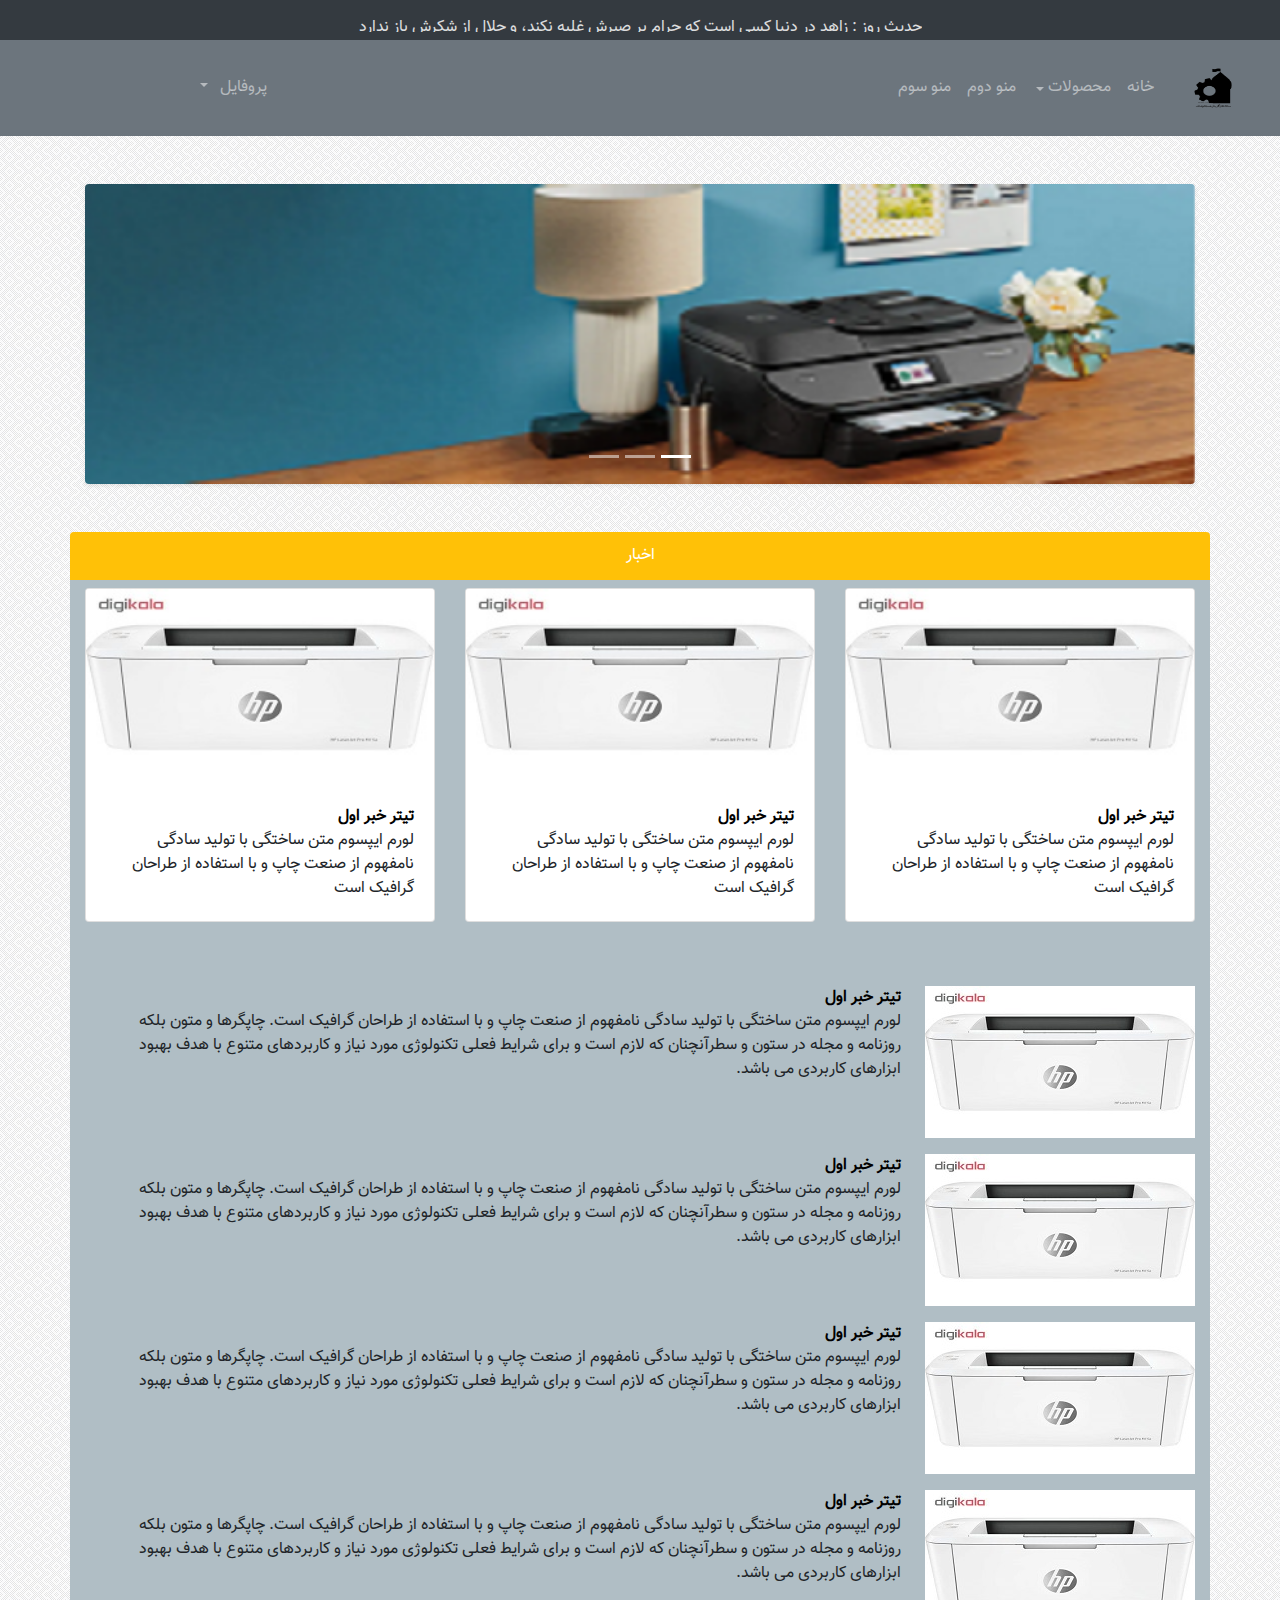
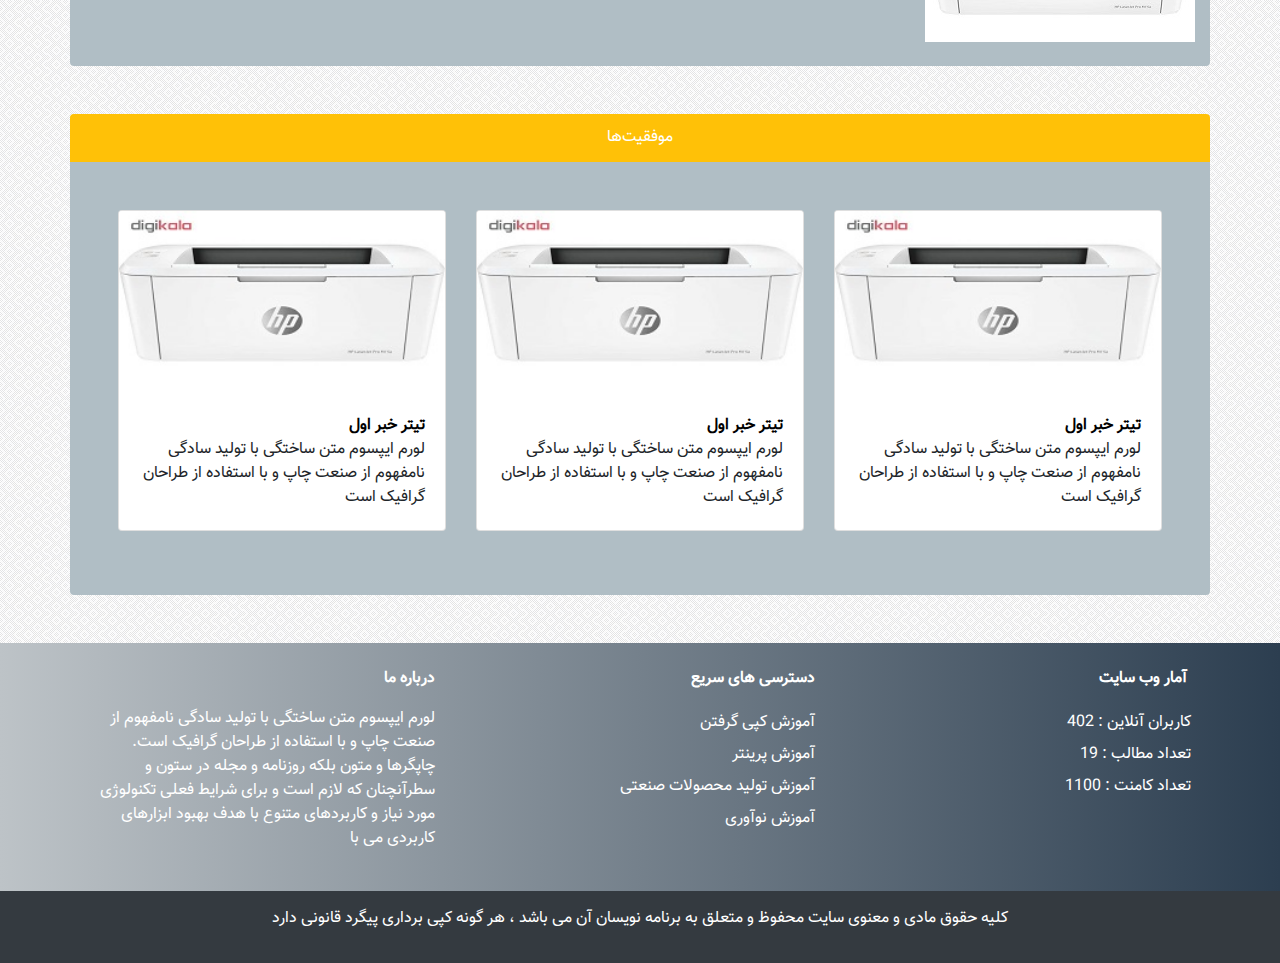
<file: mosqueShop-V2/view/index.html>
<!doctype html>
<html lang="fa">

<head>
    <meta charset="UTF-8">
    <meta name="viewport" content="width=device-width, user-scalable=no, initial-scale=1.0, maximum-scale=1.0, minimum-scale=1.0">
    <meta http-equiv="X-UA-Compatible" content="ie=edge">
    <title>ستاد کارآفرینان مسجد و محله</title>
    <link rel="icon" href="./img/logo.png" sizes="500x500">
    <link rel="stylesheet" href="css/bootstrap.css">
    <link rel="stylesheet" href="css/bootstrap-rtl.css">
    <link rel="stylesheet" href="css/jquery.simpleTicker.css">
    <link rel="stylesheet" href="https://cdnjs.cloudflare.com/ajax/libs/font-awesome/4.7.0/css/font-awesome.min.css">
    <link href="https://fonts.googleapis.com/icon?family=Material+Icons" rel="stylesheet">
    <link rel="stylesheet" href="css/style.css">
</head>

<body>
    <!--start-top-header-->

    <div class="container-fluid bg-dark text-white p-2" id="custom-container-fluid">
        <div class="top-title">
            <div id="demo" class="ticker">
                <ul>
                    <li>
                        حدیث روز : زاهد در دنیا کسی است که حرام بر صبرش غلبه نکند، و حلال از شکرش باز ندارد
                    </li>
                    <li>
                        حدیث روز : زاهد در دنیا کسی است که حرام بر صبرش غلبه نکند، و حلال از شکرش باز ندارد
                    </li>
                    <li>
                        حدیث روز : زاهد در دنیا کسی است که حرام بر صبرش غلبه نکند، و حلال از شکرش باز ندارد
                    </li>
                    <li>
                        حدیث روز : زاهد در دنیا کسی است که حرام بر صبرش غلبه نکند، و حلال از شکرش باز ندارد
                    </li>
                </ul>
            </div>
        </div>
    </div>

    <!--end-top-header-->


    <!--start-menu-->

    <nav id="scroll-spy1" class="navbar navbar-expand-lg navbar-dark bg-secondary sticky-top mb-5">
        <a href="#" class="navbar-brand">
            <img src="img/logo.png" alt="ستاد کارآفرینان" width="70" height="70">
        </a>
        <button class="navbar-toggler" type="button" data-toggle="collapse" data-target="#sub-menu-1">
        <span class="navbar-toggler-icon"></span>
    </button>
        <div class="collapse navbar-collapse" id="sub-menu-1">
            <ul class="navbar-nav">
                <li class="nav-item"><a href="./index.html" class="nav-link">خانه</a></li>
                <li class="nav-item ">
                    <a href="#" class="nav-link dropdown-toggle custom-dropdown-toggle" data-toggle="dropdown">محصولات</a>
                    <div class="dropdown-menu bg-muted m-0 border-0" id="custom-mega-dropdown">
                        <div class="container-fluid">
                            <div class="row">
                                <div class="col-12 col-md-3">
                                    <div class="alert alert-secondary text-center font-weight-bold">ماشین‌های اداری
                                    </div>
                                    <ul class="list-group custom-dropdown-main-menu">
                                        <li class="list-group-item border-0 bg-info px-0"><a href="./product.html"><i
                                            class="material-icons">arrow_left</i>پرینتر</a></li>
                                        <li class="list-group-item border-0 bg-info px-0"><a href="#"><i
                                            class="material-icons">arrow_left</i>پرینتر سه بعدی</a></li>
                                        <li class="list-group-item border-0 bg-info px-0"><a href="#"><i
                                            class="material-icons">arrow_left</i>لوازم جانبی پرینتر</a></li>
                                        <li class="list-group-item border-0 bg-info px-0"><a href="#"><i
                                            class="material-icons">arrow_left</i>اسکنر</a></li>
                                    </ul>
                                </div>

                                <div class="col-12 col-md-3">
                                    <div class="alert alert-secondary text-center font-weight-bold">ماشین‌های اداری
                                    </div>
                                    <ul class="list-group custom-dropdown-main-menu">
                                        <li class="list-group-item border-0 bg-info px-0"><a href="#"><i
                                            class="material-icons">arrow_left</i>پرینتر</a></li>
                                        <li class="list-group-item border-0 bg-info px-0"><a href="#"><i
                                            class="material-icons">arrow_left</i>پرینتر سه بعدی</a></li>
                                        <li class="list-group-item border-0 bg-info px-0"><a href="#"><i
                                            class="material-icons">arrow_left</i>لوازم جانبی پرینتر</a></li>
                                        <li class="list-group-item border-0 bg-info px-0"><a href="#"><i
                                            class="material-icons">arrow_left</i>اسکنر</a></li>
                                    </ul>
                                </div>

                                <div class="col-12 col-md-3">
                                    <div class="alert alert-secondary text-center font-weight-bold">ماشین‌های اداری
                                    </div>
                                    <ul class="list-group custom-dropdown-main-menu">
                                        <li class="list-group-item border-0 bg-info px-0"><a href="#"><i
                                            class="material-icons">arrow_left</i>پرینتر</a></li>
                                        <li class="list-group-item border-0 bg-info px-0"><a href="#"><i
                                            class="material-icons">arrow_left</i>پرینتر سه بعدی</a></li>
                                        <li class="list-group-item border-0 bg-info px-0"><a href="#"><i
                                            class="material-icons">arrow_left</i>لوازم جانبی پرینتر</a></li>
                                        <li class="list-group-item border-0 bg-info px-0"><a href="#"><i
                                            class="material-icons">arrow_left</i>اسکنر</a></li>
                                    </ul>
                                </div>

                                <div class="col-12 col-md-3">
                                    <div class="alert alert-secondary text-center font-weight-bold">ماشین‌های اداری
                                    </div>
                                    <ul class="list-group custom-dropdown-main-menu">
                                        <li class="list-group-item border-0 bg-info px-0"><a href="#"><i
                                            class="material-icons">arrow_left</i>پرینتر</a></li>
                                        <li class="list-group-item border-0 bg-info px-0"><a href="#"><i
                                            class="material-icons">arrow_left</i>پرینتر سه بعدی</a></li>
                                        <li class="list-group-item border-0 bg-info px-0"><a href="#"><i
                                            class="material-icons">arrow_left</i>لوازم جانبی پرینتر</a></li>
                                        <li class="list-group-item border-0 bg-info px-0"><a href="#"><i
                                            class="material-icons">arrow_left</i>اسکنر</a></li>
                                    </ul>
                                </div>
                            </div>
                        </div>
                    </div>
                </li>
                <li class="nav-item"><a href="#sec3" class="nav-link">منو دوم</a></li>
                <li class="nav-item"><a href="#sec4" class="nav-link">منو سوم</a></li>
            </ul>
            <div class="ml-auto login">
                <ul class="navbar-nav">
                    <li class="nav-item dropdown">
                        <a href="#" class="nav-link dropdown-toggle avatar-a" data-toggle="dropdown">
                            <!-- <img src="img/download.jpg" alt="avator" class="rounded-circle border-dark avatar-img"> -->
                            <span class="mr-1">پروفایل</span>
                        </a>
                        <div class="dropdown-menu border-left-0 border-right-0 shadow-sm" id="custom-dropdown-menu">

                            <a href="./shoppingCart.html" class="dropdown-item">
                                <i class="material-icons ml-1 m-icon">shopping_cart</i>سبد خرید
                            </a>
                            <div class="dropdown-divider"></div>
                            <a href="./login.html" class="btn btn-block btn-sm my-auto">ورود</a>
                            <div class="dropdown-divider"></div>
                            <a href="#" class="dropdown-item">
                                <i class="material-icons ml-1 m-icon">cancel</i> خروج
                            </a>

                        </div>
                    </li>
                </ul>
            </div>
        </div>
    </nav>

    <!--end-menu-->


    <!--start-slider & comment-->

    <div class="container mb-5">
        <div class="row">
            <div class="col-12 col-md-12 col-lg-12 mt-3 mt-md-0">

                <div id="myCarousel" class="carousel slide carousel-fade shadow-sm" data-ride="carousel">

                    <ol class="carousel-indicators">
                        <li data-target="#myCarousel" data-slide-to="0" class="active"></li>
                        <li data-target="#myCarousel" data-slide-to="1"></li>
                        <li data-target="#myCarousel" data-slide-to="2"></li>
                    </ol>


                    <div class="carousel-inner rounded">
                        <div class="carousel-item active">
                            <img class="d-block w-100" src="img/slide.png" alt="London" height="300">
                        </div>
                        <div class="carousel-item">
                            <img class="d-block w-100" src="img/slide.png" alt="London" height="300">
                        </div>
                        <div class="carousel-item">
                            <img class="d-block w-100" src="img/slide.png" alt="London" height="300">
                            <!--<div class="carousel-caption">-->
                            <!--<p class="text-warning font-weight-bold">کپشن خبر</p>-->
                            <!--</div>-->
                        </div>
                    </div>

                    <!--<a class="carousel-control-prev" href="#myCarousel" data-slide="prev">-->
                    <!--<span class="carousel-control-prev-icon"></span>-->
                    <!--</a>-->
                    <!--<a class="carousel-control-next" href="#myCarousel" data-slide="next">-->
                    <!--<span class="carousel-control-next-icon"></span>-->
                    <!--</a>-->

                </div>

            </div>
        </div>
    </div>

    <!--end-slider & comment-->


    <!--start content-->

    <div class="container bg-warning text-center text-white rounded-top">
        <div class="row">
            <div class="col-12">
                <p class="my-2 py-1">اخبار</p>
            </div>
        </div>
    </div>
    <div class="container custom-content-container mb-5 py-2 rounded-bottom">
        <div class="row">
            <div class="col-12 col-md-4 mb-3">
                <div class="card custom-box border-1">
                    <img class="card-img-top" src="img/product-pic.jpg" alt="">
                    <div class="card-body">
                        <a href="#" class="card-title font-weight-bold">تیتر خبر اول</a>
                        <p class="card-text">لورم ایپسوم متن ساختگی با تولید سادگی نامفهوم از صنعت چاپ و با استفاده از طراحان گرافیک است</p>
                    </div>
                </div>
            </div>
            <div class="col-12 col-md-4 mb-3">
                <div class="card custom-box border-1">
                    <img class="card-img-top" src="img/product-pic.jpg" alt="">
                    <div class="card-body">
                        <a href="#" class="card-title font-weight-bold">تیتر خبر اول</a>
                        <p class="card-text">لورم ایپسوم متن ساختگی با تولید سادگی نامفهوم از صنعت چاپ و با استفاده از طراحان گرافیک است</p>
                    </div>
                </div>
            </div>
            <div class="col-12 col-md-4 mb-3">
                <div class="card custom-box border-1">
                    <img class="card-img-top" src="img/product-pic.jpg" alt="">
                    <div class="card-body">
                        <a href="#" class="card-title font-weight-bold">تیتر خبر اول</a>
                        <p class="card-text">لورم ایپسوم متن ساختگی با تولید سادگی نامفهوم از صنعت چاپ و با استفاده از طراحان گرافیک است</p>
                    </div>
                </div>
            </div>
        </div>
        <div class="row mt-5">
            <div class="col-12 col-md-12 mb-3 d-flex ">
                <img class="" src="img/product-pic.jpg" alt="">
                <div class="ml-4">
                    <a href="#" class="card-title font-weight-bold">تیتر خبر اول</a>
                    <p class="">
                        لورم ایپسوم متن ساختگی با تولید سادگی نامفهوم از صنعت چاپ و با استفاده از طراحان گرافیک است. چاپگرها و متون بلکه روزنامه و مجله در ستون و سطرآنچنان که لازم است و برای شرایط فعلی تکنولوژی مورد نیاز و کاربردهای متنوع با هدف بهبود ابزارهای کاربردی می باشد.
                    </p>
                </div>
            </div>
            <div class="col-12 col-md-12 mb-3 d-flex">
                <img class="" src="img/product-pic.jpg" alt="">
                <div class="ml-4">
                    <a href="#" class="card-title font-weight-bold">تیتر خبر اول</a>
                    <p class="">
                        لورم ایپسوم متن ساختگی با تولید سادگی نامفهوم از صنعت چاپ و با استفاده از طراحان گرافیک است. چاپگرها و متون بلکه روزنامه و مجله در ستون و سطرآنچنان که لازم است و برای شرایط فعلی تکنولوژی مورد نیاز و کاربردهای متنوع با هدف بهبود ابزارهای کاربردی می باشد.
                    </p>
                </div>
            </div>
            <div class="col-12 col-md-12 mb-3 d-flex">
                <img class="" src="img/product-pic.jpg" alt="">
                <div class="ml-4">
                    <a href="#" class="card-title font-weight-bold">تیتر خبر اول</a>
                    <p class="">
                        لورم ایپسوم متن ساختگی با تولید سادگی نامفهوم از صنعت چاپ و با استفاده از طراحان گرافیک است. چاپگرها و متون بلکه روزنامه و مجله در ستون و سطرآنچنان که لازم است و برای شرایط فعلی تکنولوژی مورد نیاز و کاربردهای متنوع با هدف بهبود ابزارهای کاربردی می باشد.
                    </p>
                </div>
            </div>
            <div class="col-12 col-md-12 mb-3 d-flex">
                <img class="" src="img/product-pic.jpg" alt="">
                <div class="ml-4">
                    <a href="#" class="card-title font-weight-bold">تیتر خبر اول</a>
                    <p class="">
                        لورم ایپسوم متن ساختگی با تولید سادگی نامفهوم از صنعت چاپ و با استفاده از طراحان گرافیک است. چاپگرها و متون بلکه روزنامه و مجله در ستون و سطرآنچنان که لازم است و برای شرایط فعلی تکنولوژی مورد نیاز و کاربردهای متنوع با هدف بهبود ابزارهای کاربردی می باشد.
                    </p>
                </div>
            </div>
        </div>
    </div>
    </div>

    <!--end content-->


    <!--start-link-section-->

    <div class="container bg-warning text-center text-white rounded-top">
        <div class="row">
            <div class="col-12">
                <p class="my-2 py-1">موفقیت‌ها</p>
            </div>
        </div>
    </div>

    <div class="container custom-content-container mb-5 p-5 rounded-bottom">
        <div class="row">
            <div class="col-12 col-md-4 mb-3">
                <div class="card custom-box border-1">
                    <img class="card-img-top" src="img/product-pic.jpg" alt="">
                    <div class="card-body">
                        <a href="#" class="card-title font-weight-bold">تیتر خبر اول</a>
                        <p class="card-text">لورم ایپسوم متن ساختگی با تولید سادگی نامفهوم از صنعت چاپ و با استفاده از طراحان گرافیک است</p>
                    </div>
                </div>
            </div>
            <div class="col-12 col-md-4 mb-3">
                <div class="card custom-box border-1">
                    <img class="card-img-top" src="img/product-pic.jpg" alt="">
                    <div class="card-body">
                        <a href="#" class="card-title font-weight-bold">تیتر خبر اول</a>
                        <p class="card-text">لورم ایپسوم متن ساختگی با تولید سادگی نامفهوم از صنعت چاپ و با استفاده از طراحان گرافیک است</p>
                    </div>
                </div>
            </div>
            <div class="col-12 col-md-4 mb-3">
                <div class="card custom-box border-1">
                    <img class="card-img-top" src="img/product-pic.jpg" alt="">
                    <div class="card-body">
                        <a href="#" class="card-title font-weight-bold">تیتر خبر اول</a>
                        <p class="card-text">لورم ایپسوم متن ساختگی با تولید سادگی نامفهوم از صنعت چاپ و با استفاده از طراحان گرافیک است</p>
                    </div>
                </div>
            </div>
        </div>
    </div>

    <!--end-link-section-->


    <!--start-footer-->

    <footer class="custom-footer py-4">
        <div class="container">
            <div class="row">
                <div class="col-12 col-md-4">
                    <p class="text-white font-weight-bold ml-2">آمار وب سایت</p>
                    <ul class="list-inline text-white mt-3">
                        <li class="p-1">کاربران آنلاین : 402</li>
                        <li class="p-1">تعداد مطالب : 19</li>
                        <li class="p-1">تعداد کامنت : 1100</li>
                    </ul>
                </div>
                <div class="col-12 col-md-4 text-white">
                    <p class="font-weight-bold">دسترسی های سریع
                    </p>
                    <ul class="list-inline footer-box-center">
                        <li><a href="#">آموزش کپی گرفتن</a></li>
                        <li><a href="#">آموزش پرینتر</a></li>
                        <li><a href="#">آموزش تولید محصولات صنعتی</a></li>
                        <li><a href="#">آموزش نوآوری</a></li>
                    </ul>
                </div>
                <div class="col-12 col-md-4 text-white">
                    <p class="font-weight-bold">درباره ما </p>
                    <p class="footer-box-left">
                        لورم ایپسوم متن ساختگی با تولید سادگی نامفهوم از صنعت چاپ و با استفاده از طراحان گرافیک است. چاپگرها و متون بلکه روزنامه و مجله در ستون و سطرآنچنان که لازم است و برای شرایط فعلی تکنولوژی مورد نیاز و کاربردهای متنوع با هدف بهبود ابزارهای کاربردی می با
                    </p>
                </div>
            </div>
        </div>
    </footer>
    <div class="container-fluid text-white text-center copyright p-2">
        <p class="py-2">کلیه حقوق مادی و معنوی سایت محفوظ و متعلق به برنامه نویسان آن می باشد ، هر گونه کپی برداری پیگرد قانونی دارد
        </p>
    </div>

    <!--end-footer-->


    <script src="js/jquery.min.js"></script>
    <script src="js/popper.min.js"></script>
    <script src="js/bootstrap.js"></script>
    <script src="js/jquery.simpleTicker.js"></script>
    <script src="js/jquery.bootstrap.newsbox.js"></script>
    <script src="js/custom.js"></script>

</body>

</html>
</file>
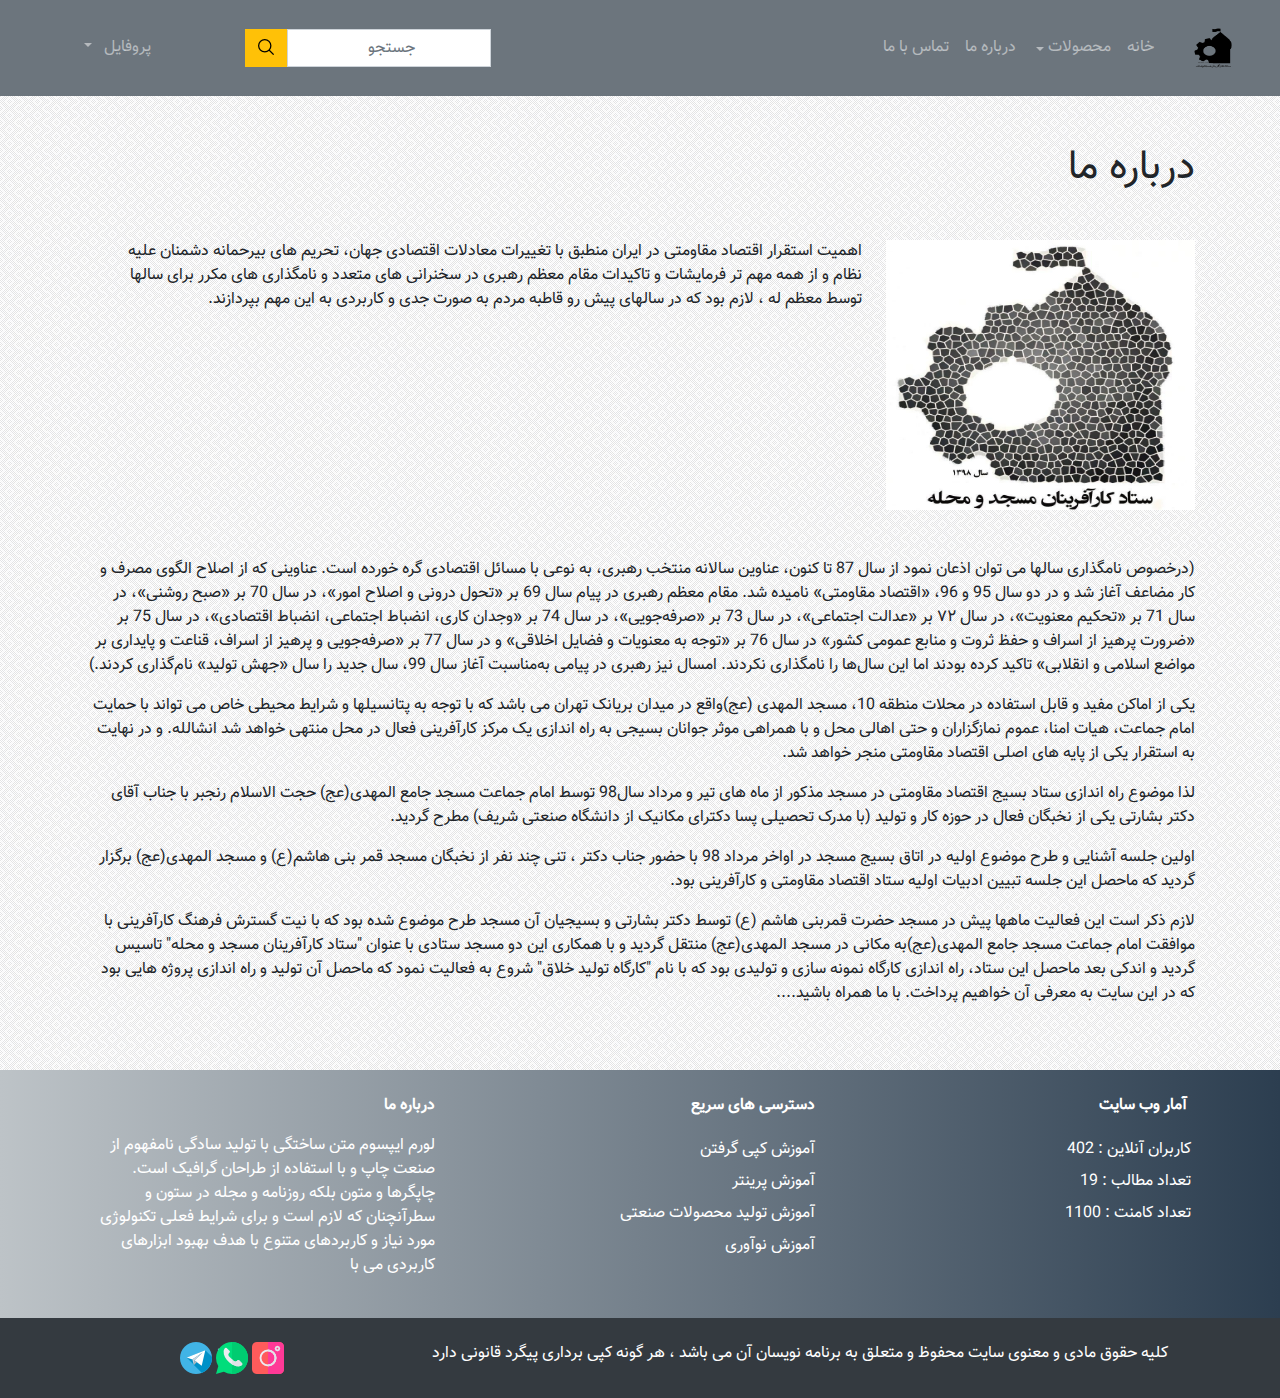
<file: mosqueShop-V4/aboutUs.html>
<!doctype html>
<html lang="fa">

<head>
    <meta charset="UTF-8">
    <meta name="viewport" content="width=device-width, user-scalable=no, initial-scale=1.0, maximum-scale=1.0, minimum-scale=1.0">
    <meta http-equiv="X-UA-Compatible" content="ie=edge">
    <title>ستاد کارآفرینان مسجد و محله</title>
    <link rel="icon" href="./img/logo.png" sizes="500x500">
    <link rel="stylesheet" href="css/bootstrap.css">
    <link rel="stylesheet" href="css/bootstrap-rtl.css">
    <link rel="stylesheet" href="css/jquery.simpleTicker.css">
    <!-- <link rel="stylesheet" href="https://cdnjs.cloudflare.com/ajax/libs/font-awesome/4.7.0/css/font-awesome.min.css">
    <link href="https://fonts.googleapis.com/icon?family=Material+Icons" rel="stylesheet"> -->
    <link rel="stylesheet" href="./style/style.css">
    <link rel="stylesheet" href="./style/aboutUs.css">
</head>

<body>

    <!-- scroll-top-btn -->
    <!-- <button class="btn btn-info fixed-bottom ml-4 mb-4" id="scroll-top-btn"> 
        <img src="./img/up-arrow.png" alt="">
    </button> -->
    <!-- scroll-top-btn -->


    <!--start-menu-->

    <nav id="scroll-spy1" class="navbar navbar-expand-lg navbar-dark bg-secondary sticky-top mb-5">
        <a href="#" class="navbar-brand">
            <img src="img/logo.png" alt="ستاد کارآفرینان" width="70" height="70">
        </a>
        <button class="navbar-toggler" type="button" data-toggle="collapse" data-target="#sub-menu-1">
        <span class="navbar-toggler-icon"></span>
        </button>
        <div class="collapse navbar-collapse" id="sub-menu-1">
            <ul class="navbar-nav">
                <li class="nav-item"><a href="./index.html" class="nav-link">خانه</a></li>
                <li class="nav-item ">
                    <a href="#" class="nav-link dropdown-toggle custom-dropdown-toggle" data-toggle="dropdown">محصولات</a>
                    <div class="dropdown-menu bg-muted m-0 border-0" id="custom-mega-dropdown">
                        <div class="container-fluid">
                            <div class="row">
                                <div class="col-12 col-md-3">
                                    <div class="alert alert-secondary text-center font-weight-bold">ماشین‌های اداری
                                    </div>
                                    <ul class="list-group custom-dropdown-main-menu">
                                        <li class="list-group-item border-0 bg-info px-1">
                                            <a href="./product.html">
                                                <img src="./img/left-arrow.png" alt="">پرینتر
                                            </a>
                                        </li>

                                        <li class="list-group-item border-0 bg-info px-1">
                                            <a href="./product.html">
                                                <img src="./img/left-arrow.png" alt="">پرینتر سه بعدی
                                            </a>
                                        </li>

                                        <li class="list-group-item border-0 bg-info px-1">
                                            <a href="./product.html">
                                                <img src="./img/left-arrow.png" alt="">لوازم جانبی پرینتر
                                            </a>
                                        </li>

                                        <li class="list-group-item border-0 bg-info px-1">
                                            <a href="./product.html">
                                                <img src="./img/left-arrow.png" alt="">اسکنر
                                            </a>
                                        </li>

                                    </ul>
                                </div>
                                <div class="col-12 col-md-3">
                                    <div class="alert alert-secondary text-center font-weight-bold">ماشین‌های اداری
                                    </div>
                                    <ul class="list-group custom-dropdown-main-menu">
                                        <li class="list-group-item border-0 bg-info px-1">
                                            <a href="./product.html">
                                                <img src="./img/left-arrow.png" alt="">پرینتر
                                            </a>
                                        </li>

                                        <li class="list-group-item border-0 bg-info px-1">
                                            <a href="./product.html">
                                                <img src="./img/left-arrow.png" alt="">پرینتر سه بعدی
                                            </a>
                                        </li>

                                        <li class="list-group-item border-0 bg-info px-1">
                                            <a href="./product.html">
                                                <img src="./img/left-arrow.png" alt="">لوازم جانبی پرینتر
                                            </a>
                                        </li>

                                        <li class="list-group-item border-0 bg-info px-1">
                                            <a href="./product.html">
                                                <img src="./img/left-arrow.png" alt="">اسکنر
                                            </a>
                                        </li>

                                    </ul>
                                </div>
                                <div class="col-12 col-md-3">
                                    <div class="alert alert-secondary text-center font-weight-bold">ماشین‌های اداری
                                    </div>
                                    <ul class="list-group custom-dropdown-main-menu">
                                        <li class="list-group-item border-0 bg-info px-1">
                                            <a href="./product.html">
                                                <img src="./img/left-arrow.png" alt="">پرینتر
                                            </a>
                                        </li>

                                        <li class="list-group-item border-0 bg-info px-1">
                                            <a href="./product.html">
                                                <img src="./img/left-arrow.png" alt="">پرینتر سه بعدی
                                            </a>
                                        </li>

                                        <li class="list-group-item border-0 bg-info px-1">
                                            <a href="./product.html">
                                                <img src="./img/left-arrow.png" alt="">لوازم جانبی پرینتر
                                            </a>
                                        </li>

                                        <li class="list-group-item border-0 bg-info px-1">
                                            <a href="./product.html">
                                                <img src="./img/left-arrow.png" alt="">اسکنر
                                            </a>
                                        </li>

                                    </ul>
                                </div>
                                <div class="col-12 col-md-3">
                                    <div class="alert alert-secondary text-center font-weight-bold">ماشین‌های اداری
                                    </div>
                                    <ul class="list-group custom-dropdown-main-menu">
                                        <li class="list-group-item border-0 bg-info px-1">
                                            <a href="./product.html">
                                                <img src="./img/left-arrow.png" alt="">پرینتر
                                            </a>
                                        </li>

                                        <li class="list-group-item border-0 bg-info px-1">
                                            <a href="./product.html">
                                                <img src="./img/left-arrow.png" alt="">پرینتر سه بعدی
                                            </a>
                                        </li>

                                        <li class="list-group-item border-0 bg-info px-1">
                                            <a href="./product.html">
                                                <img src="./img/left-arrow.png" alt="">لوازم جانبی پرینتر
                                            </a>
                                        </li>

                                        <li class="list-group-item border-0 bg-info px-1">
                                            <a href="./product.html">
                                                <img src="./img/left-arrow.png" alt="">اسکنر
                                            </a>
                                        </li>

                                    </ul>
                                </div>
                            </div>
                        </div>
                    </div>
                </li>
                <li class="nav-item"><a href="./aboutUs.html" class="nav-link">درباره ما</a></li>
                <li class="nav-item"><a href="./contactUs.html" class="nav-link">تماس با ما</a></li>
            </ul>

            <form action="" class="form-inline mr-auto">
                <input type="search" class="form-control rounded-0 w-75 text-center" placeholder="جستجو">
                <button type="submit" class="btn btn-warning rounded-0">
                    <img src="./img/search.png" alt="" class="">
                </button>
            </form>

            <div class="ml-lg-2 mr-auto">
                <ul class="navbar-nav">
                    <li class="nav-item dropdown ml-lg-5">
                        <a href="#" class="nav-link dropdown-toggle avatar-a" data-toggle="dropdown">
                            <!-- <img src="img/download.jpg" alt="avator" class="rounded-circle border-dark avatar-img"> -->
                            <span class="mr-1">پروفایل</span>
                        </a>
                        <div class="dropdown-menu border-left-0 border-right-0 shadow-sm" id="custom-dropdown-menu">

                            <a href="./shoppingCart.html" class="dropdown-item text-center">سبد خرید</a>
                            <div class="dropdown-divider"></div>
                            <a href="./login.html" class="btn btn-block btn-sm my-auto">ورود</a>
                            <div class="dropdown-divider"></div>
                            <a href="#" class="dropdown-item text-center">خروج</a>
                        </div>
                    </li>
                </ul>
            </div>
        </div>
    </nav>


    <!--end-menu-->

    <!--start-main-content-->


    <div class="container custom-container mb-5">
        <h1 class="mb-5">درباره ما</h1>
        <div class="main-content">
            <img class="mb-5" id="aboutUs-img" src="./img/aboutUs.jpg" alt="">
            <p id="first-row" class="mr-4">
                اهمیت استقرار اقتصاد مقاومتی در ایران منطبق با تغییرات معادلات اقتصادی جهان، تحریم های بیرحمانه دشمنان علیه نظام و از همه مهم تر فرمایشات و تاکیدات مقام معظم رهبری در سخنرانی های متعدد و نامگذاری های مکرر برای سالها توسط معظم له ، لازم بود که در سالهای
                پیش رو قاطبه مردم به صورت جدی و کاربردی به این مهم بپردازند.
            </p>
            <p>
                (درخصوص نامگذاری سالها می توان اذعان نمود از سال 87 تا کنون، عناوین سالانه منتخب رهبری، به نوعی با مسائل اقتصادی گره خورده است. عناوینی که از اصلاح الگوی مصرف و کار مضاعف آغاز شد و در دو سال 95 و 96، «اقتصاد مقاومتی» نامیده شد. مقام معظم رهبری در پیام
                سال 69 بر «تحول درونی و اصلاح امور»، در سال 70 بر «صبح روشنی»، در سال 71 بر «تحکیم معنویت»، در سال ۷۲ بر «عدالت اجتماعی»، در سال 73 بر «صرفه‌جویی»، در سال 74 بر «وجدان کاری، انضباط اجتماعی، انضباط اقتصادی»، در سال 75 بر «ضرورت پرهیز از
                اسراف و حفظ ثروت و منابع عمومی کشور» در سال 76 بر «توجه به معنویات و فضایل اخلاقی» و در سال 77 بر «صرفه‌جویی و پرهیز از اسراف، قناعت و پایداری بر مواضع اسلامی و انقلابی» تاکید کرده بودند اما این سال‌ها را نامگذاری نکردند. امسال نیز رهبری
                در پیامی به‌مناسبت آغاز سال 99، سال جدید را سال «جهش تولید» نام‌گذاری کردند.)
            </p>
            <p>
                یکی از اماکن مفید و قابل استفاده در محلات منطقه 10، مسجد المهدی (عج)واقع در میدان بریانک تهران می باشد که با توجه به پتانسیلها و شرایط محیطی خاص می تواند با حمایت امام جماعت، هیات امنا، عموم نمازگزاران و حتی اهالی محل و با همراهی موثر جوانان بسیجی به
                راه اندازی یک مرکز کارآفرینی فعال در محل منتهی خواهد شد انشالله. و در نهایت به استقرار یکی از پایه های اصلی اقتصاد مقاومتی منجر خواهد شد.
            </p>
            <p>
                لذا موضوع راه اندازی ستاد بسیج اقتصاد مقاومتی در مسجد مذکور از ماه های تیر و مرداد سال98 توسط امام جماعت مسجد جامع المهدی(عج) حجت الاسلام رنجبر با جناب آقای دکتر بشارتی یکی از نخبگان فعال در حوزه کار و تولید (با مدرک تحصیلی پسا دکترای مکانیک از دانشگاه
                صنعتی شریف) مطرح گردید. </p>
            <p>
                اولین جلسه آشنایی و طرح موضوع اولیه در اتاق بسیج مسجد در اواخر مرداد 98 با حضور جناب دکتر ، تنی چند نفر از نخبگان مسجد قمر بنی هاشم(ع) و مسجد المهدی(عج) برگزار گردید که ماحصل این جلسه تبیین ادبیات اولیه ستاد اقتصاد مقاومتی و کارآفرینی بود. </p>
            <p>
                لازم ذکر است این فعالیت ماهها پیش در مسجد حضرت قمربنی هاشم (ع) توسط دکتر بشارتی و بسیجیان آن مسجد طرح موضوع شده بود که با نیت گسترش فرهنگ کارآفرینی با موافقت امام جماعت مسجد جامع المهدی(عج)به مکانی در مسجد المهدی(عج) منتقل گردید و با همکاری این دو مسجد
                ستادی با عنوان "ستاد کارآفرینان مسجد و محله" تاسیس گردید و اندکی بعد ماحصل این ستاد، راه اندازی کارگاه نمونه سازی و تولیدی بود که با نام "کارگاه تولید خلاق" شروع به فعالیت نمود که ماحصل آن تولید و راه اندازی پروژه هایی بود که در این سایت
                به معرفی آن خواهیم پرداخت. با ما همراه باشید.... </p>
        </div>
    </div>

    <!--end-main-content-->


    <!--start-footer-->

    <footer class="custom-footer py-4">
        <div class="container">
            <div class="row">
                <div class="col-12 col-md-4">
                    <p class="text-white font-weight-bold ml-2">آمار وب سایت</p>
                    <ul class="list-inline text-white mt-3">
                        <li class="p-1">کاربران آنلاین : 402</li>
                        <li class="p-1">تعداد مطالب : 19</li>
                        <li class="p-1">تعداد کامنت : 1100</li>
                    </ul>
                </div>
                <div class="col-12 col-md-4 text-white">
                    <p class="font-weight-bold">دسترسی های سریع
                    </p>
                    <ul class="list-inline footer-box-center">
                        <li><a href="#">آموزش کپی گرفتن</a></li>
                        <li><a href="#">آموزش پرینتر</a></li>
                        <li><a href="#">آموزش تولید محصولات صنعتی</a></li>
                        <li><a href="#">آموزش نوآوری</a></li>
                    </ul>
                </div>
                <div class="col-12 col-md-4 text-white">
                    <p class="font-weight-bold">درباره ما </p>
                    <p class="footer-box-left">
                        لورم ایپسوم متن ساختگی با تولید سادگی نامفهوم از صنعت چاپ و با استفاده از طراحان گرافیک است. چاپگرها و متون بلکه روزنامه و مجله در ستون و سطرآنچنان که لازم است و برای شرایط فعلی تکنولوژی مورد نیاز و کاربردهای متنوع با هدف بهبود ابزارهای کاربردی می با
                    </p>
                </div>
            </div>
        </div>
    </footer>
    <div class="container-fluid text-white copyright p-2">
        <div class="row m-auto p-2">
            <p class="pt-2 col-12 col-xl-8 text-center mr-xl-5">کلیه حقوق مادی و معنوی سایت محفوظ و متعلق به برنامه نویسان آن می باشد ، هر گونه کپی برداری پیگرد قانونی دارد</p>
            <div class="col-12 col-xl-2 mt-2 text-center">
                <a href="#" id="instagram-icon"><img src="./img/instagram.png"></a>
                <a href="#" id="whatsapp-icon"><img src="./img/whatsapp.png"></a>ّ
                <a href="#" id="telegram-icon"><img src="./img/telegram.png"></a>
            </div>
        </div>

    </div>

    <!--end-footer-->

    <!-- <script>
        const scrollTopBtn = document.querySelector('#scroll-top-btn');

        window.addEventListener('scroll', scrollTop);

        const scrollTop = () => {
            if (window.scrollTop > 500) {
                scrollTopBtn.style.display = "block !important";
            } else {
                scrollTopBtn.style.display = "none !important";
            }
        }
    </script> -->

    <script src="./js/index.js"></script>
    <script src="js/jquery.min.js"></script>
    <script src="js/popper.min.js"></script>
    <script src="js/bootstrap.js"></script>
    <script src="js/jquery.simpleTicker.js"></script>
    <script src="js/jquery.bootstrap.newsbox.js"></script>
    <script src="js/custom.js"></script>

</body>

</html>
</file>
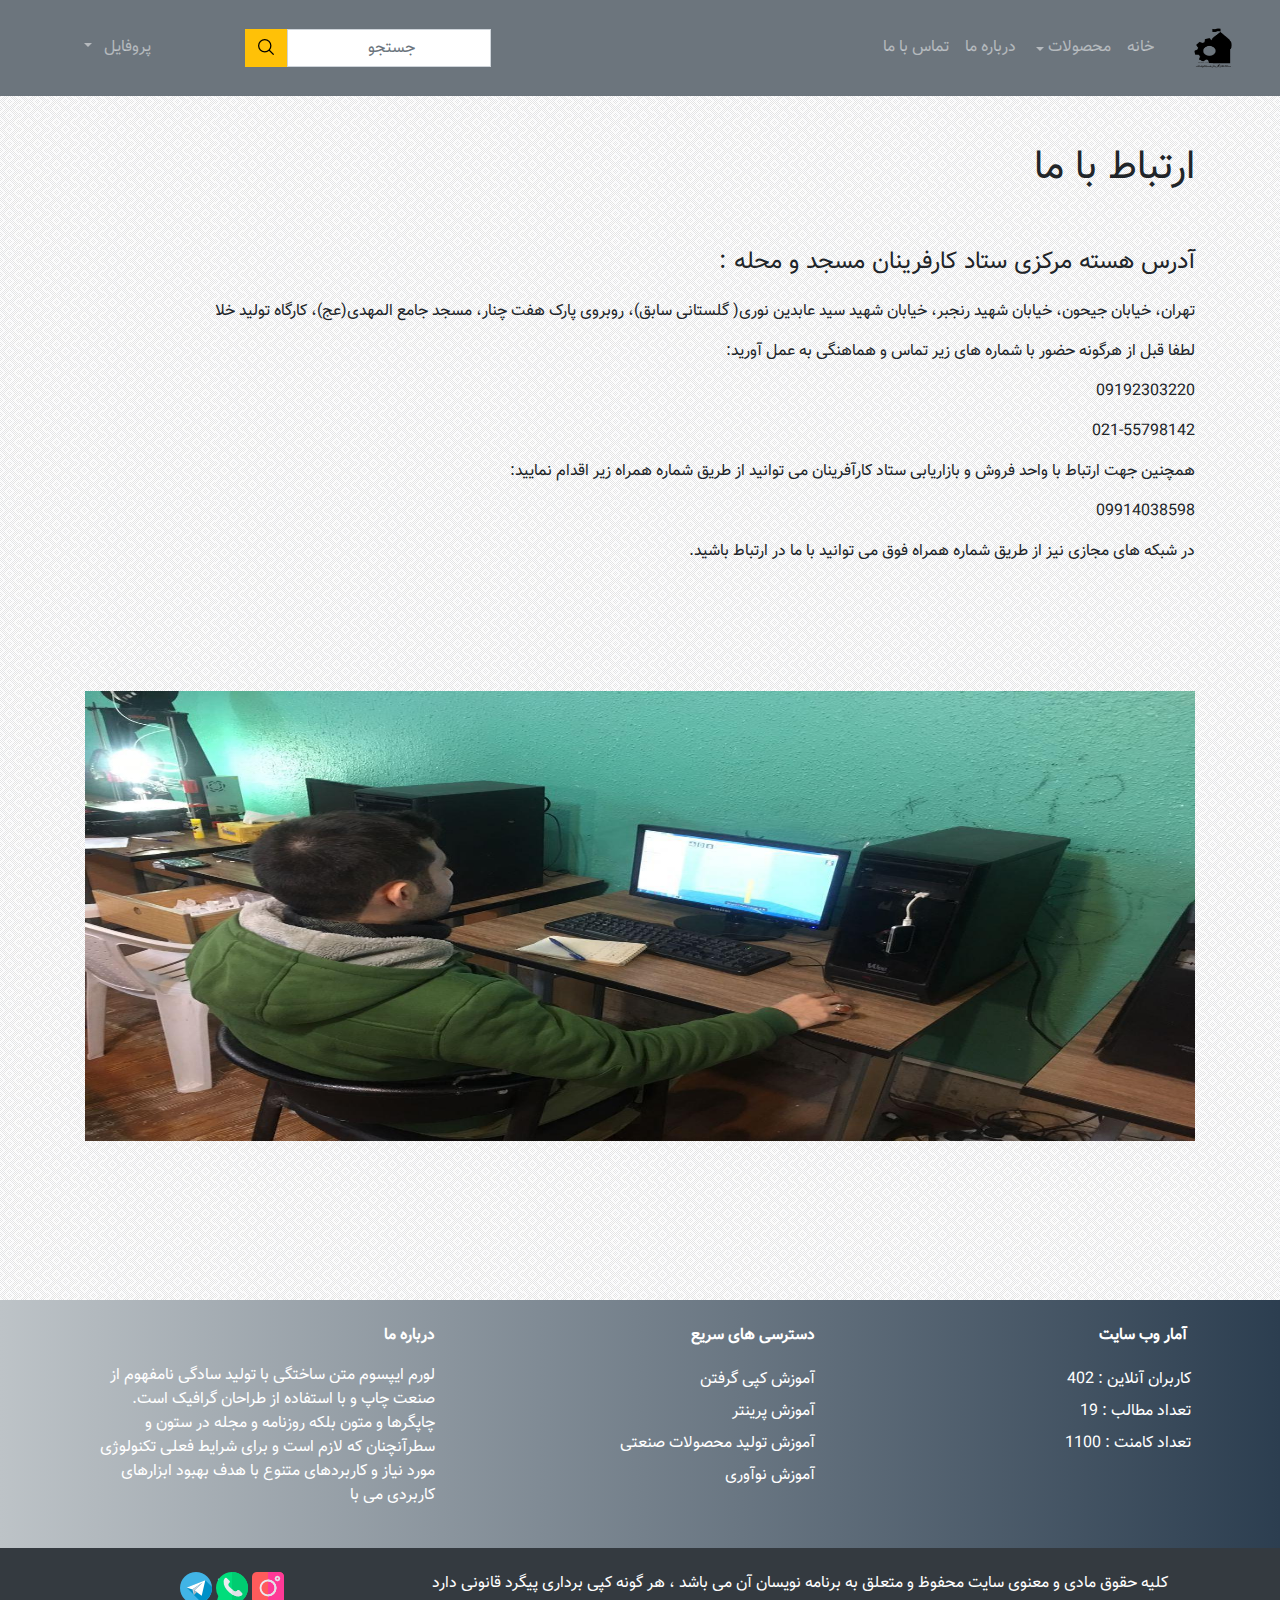
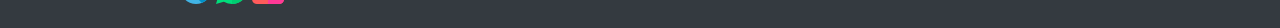
<file: mosqueShop-V4/contactUs.html>
<!doctype html>
<html lang="fa">

<head>
    <meta charset="UTF-8">
    <meta name="viewport" content="width=device-width, user-scalable=no, initial-scale=1.0, maximum-scale=1.0, minimum-scale=1.0">
    <meta http-equiv="X-UA-Compatible" content="ie=edge">
    <title>ستاد کارآفرینان مسجد و محله</title>
    <link rel="icon" href="./img/logo.png" sizes="500x500">
    <link rel="stylesheet" href="css/bootstrap.css">
    <link rel="stylesheet" href="css/bootstrap-rtl.css">
    <link rel="stylesheet" href="css/jquery.simpleTicker.css">
    <!-- <link rel="stylesheet" href="https://cdnjs.cloudflare.com/ajax/libs/font-awesome/4.7.0/css/font-awesome.min.css">
    <link href="https://fonts.googleapis.com/icon?family=Material+Icons" rel="stylesheet"> -->
    <link rel="stylesheet" href="./style/style.css">
    <link rel="stylesheet" href="./style/contactUs.css">
</head>

<body>

    <!-- scroll-top-btn -->
    <!-- <button class="btn btn-info fixed-bottom ml-4 mb-4" id="scroll-top-btn"> 
        <img src="./img/up-arrow.png" alt="">
    </button> -->
    <!-- scroll-top-btn -->


    <!--start-menu-->

    <nav id="scroll-spy1" class="navbar navbar-expand-lg navbar-dark bg-secondary sticky-top mb-5">
        <a href="#" class="navbar-brand">
            <img src="img/logo.png" alt="ستاد کارآفرینان" width="70" height="70">
        </a>
        <button class="navbar-toggler" type="button" data-toggle="collapse" data-target="#sub-menu-1">
        <span class="navbar-toggler-icon"></span>
        </button>
        <div class="collapse navbar-collapse" id="sub-menu-1">
            <ul class="navbar-nav">
                <li class="nav-item"><a href="./index.html" class="nav-link">خانه</a></li>
                <li class="nav-item ">
                    <a href="#" class="nav-link dropdown-toggle custom-dropdown-toggle" data-toggle="dropdown">محصولات</a>
                    <div class="dropdown-menu bg-muted m-0 border-0" id="custom-mega-dropdown">
                        <div class="container-fluid">
                            <div class="row">
                                <div class="col-12 col-md-3">
                                    <div class="alert alert-secondary text-center font-weight-bold">ماشین‌های اداری
                                    </div>
                                    <ul class="list-group custom-dropdown-main-menu">
                                        <li class="list-group-item border-0 bg-info px-1">
                                            <a href="./product.html">
                                                <img src="./img/left-arrow.png" alt="">پرینتر
                                            </a>
                                        </li>

                                        <li class="list-group-item border-0 bg-info px-1">
                                            <a href="./product.html">
                                                <img src="./img/left-arrow.png" alt="">پرینتر سه بعدی
                                            </a>
                                        </li>

                                        <li class="list-group-item border-0 bg-info px-1">
                                            <a href="./product.html">
                                                <img src="./img/left-arrow.png" alt="">لوازم جانبی پرینتر
                                            </a>
                                        </li>

                                        <li class="list-group-item border-0 bg-info px-1">
                                            <a href="./product.html">
                                                <img src="./img/left-arrow.png" alt="">اسکنر
                                            </a>
                                        </li>

                                    </ul>
                                </div>
                                <div class="col-12 col-md-3">
                                    <div class="alert alert-secondary text-center font-weight-bold">ماشین‌های اداری
                                    </div>
                                    <ul class="list-group custom-dropdown-main-menu">
                                        <li class="list-group-item border-0 bg-info px-1">
                                            <a href="./product.html">
                                                <img src="./img/left-arrow.png" alt="">پرینتر
                                            </a>
                                        </li>

                                        <li class="list-group-item border-0 bg-info px-1">
                                            <a href="./product.html">
                                                <img src="./img/left-arrow.png" alt="">پرینتر سه بعدی
                                            </a>
                                        </li>

                                        <li class="list-group-item border-0 bg-info px-1">
                                            <a href="./product.html">
                                                <img src="./img/left-arrow.png" alt="">لوازم جانبی پرینتر
                                            </a>
                                        </li>

                                        <li class="list-group-item border-0 bg-info px-1">
                                            <a href="./product.html">
                                                <img src="./img/left-arrow.png" alt="">اسکنر
                                            </a>
                                        </li>

                                    </ul>
                                </div>
                                <div class="col-12 col-md-3">
                                    <div class="alert alert-secondary text-center font-weight-bold">ماشین‌های اداری
                                    </div>
                                    <ul class="list-group custom-dropdown-main-menu">
                                        <li class="list-group-item border-0 bg-info px-1">
                                            <a href="./product.html">
                                                <img src="./img/left-arrow.png" alt="">پرینتر
                                            </a>
                                        </li>

                                        <li class="list-group-item border-0 bg-info px-1">
                                            <a href="./product.html">
                                                <img src="./img/left-arrow.png" alt="">پرینتر سه بعدی
                                            </a>
                                        </li>

                                        <li class="list-group-item border-0 bg-info px-1">
                                            <a href="./product.html">
                                                <img src="./img/left-arrow.png" alt="">لوازم جانبی پرینتر
                                            </a>
                                        </li>

                                        <li class="list-group-item border-0 bg-info px-1">
                                            <a href="./product.html">
                                                <img src="./img/left-arrow.png" alt="">اسکنر
                                            </a>
                                        </li>

                                    </ul>
                                </div>
                                <div class="col-12 col-md-3">
                                    <div class="alert alert-secondary text-center font-weight-bold">ماشین‌های اداری
                                    </div>
                                    <ul class="list-group custom-dropdown-main-menu">
                                        <li class="list-group-item border-0 bg-info px-1">
                                            <a href="./product.html">
                                                <img src="./img/left-arrow.png" alt="">پرینتر
                                            </a>
                                        </li>

                                        <li class="list-group-item border-0 bg-info px-1">
                                            <a href="./product.html">
                                                <img src="./img/left-arrow.png" alt="">پرینتر سه بعدی
                                            </a>
                                        </li>

                                        <li class="list-group-item border-0 bg-info px-1">
                                            <a href="./product.html">
                                                <img src="./img/left-arrow.png" alt="">لوازم جانبی پرینتر
                                            </a>
                                        </li>

                                        <li class="list-group-item border-0 bg-info px-1">
                                            <a href="./product.html">
                                                <img src="./img/left-arrow.png" alt="">اسکنر
                                            </a>
                                        </li>

                                    </ul>
                                </div>
                            </div>
                        </div>
                    </div>
                </li>
                <li class="nav-item"><a href="./aboutUs.html" class="nav-link">درباره ما</a></li>
                <li class="nav-item"><a href="./contactUs.html" class="nav-link">تماس با ما</a></li>
            </ul>

            <form action="" class="form-inline mr-auto">
                <input type="search" class="form-control rounded-0 w-75 text-center" placeholder="جستجو">
                <button type="submit" class="btn btn-warning rounded-0">
                    <img src="./img/search.png" alt="" class="">
                </button>
            </form>

            <div class="ml-lg-2 mr-auto">
                <ul class="navbar-nav">
                    <li class="nav-item dropdown ml-lg-5">
                        <a href="#" class="nav-link dropdown-toggle avatar-a" data-toggle="dropdown">
                            <!-- <img src="img/download.jpg" alt="avator" class="rounded-circle border-dark avatar-img"> -->
                            <span class="mr-1">پروفایل</span>
                        </a>
                        <div class="dropdown-menu border-left-0 border-right-0 shadow-sm" id="custom-dropdown-menu">

                            <a href="./shoppingCart.html" class="dropdown-item text-center">سبد خرید</a>
                            <div class="dropdown-divider"></div>
                            <a href="./login.html" class="btn btn-block btn-sm my-auto">ورود</a>
                            <div class="dropdown-divider"></div>
                            <a href="#" class="dropdown-item text-center">خروج</a>
                        </div>
                    </li>
                </ul>
            </div>
        </div>
    </nav>


    <!--end-menu-->

    <!--start-main-content-->

    <div class="container custom-container">
        <div class="main-content">
            <h1>ارتباط با ما</h1>
            <h4 class="mb-4">آدرس هسته مرکزی ستاد کارفرینان مسجد و محله :</h4>
            <p>
                تهران، خیابان جیحون، خیابان شهید رنجبر، خیابان شهید سید عابدین نوری( گلستانی سابق)، روبروی پارک هفت چنار، مسجد جامع المهدی(عج)، کارگاه تولید خلا
            </p>
            <p>
                لطفا قبل از هرگونه حضور با شماره های زیر تماس و هماهنگی به عمل آورید:
            </p>
            <p>
                09192303220
            </p>
            <p>
                021-55798142
            </p>
            <p>
                همچنین جهت ارتباط با واحد فروش و بازاریابی ستاد کارآفرینان می توانید از طریق شماره همراه زیر اقدام نمایید:
            </p>
            <p>
                09914038598
            </p>
            <p>
                در شبکه های مجازی نیز از طریق شماره همراه فوق می توانید با ما در ارتباط باشید.
            </p>
            <img id="contactUs-img" src="./img/contactUs.jpg" alt="">
        </div>
    </div>

    <!--end-main-content-->


    <!--start-footer-->

    <footer class="custom-footer py-4">
        <div class="container">
            <div class="row">
                <div class="col-12 col-md-4">
                    <p class="text-white font-weight-bold ml-2">آمار وب سایت</p>
                    <ul class="list-inline text-white mt-3">
                        <li class="p-1">کاربران آنلاین : 402</li>
                        <li class="p-1">تعداد مطالب : 19</li>
                        <li class="p-1">تعداد کامنت : 1100</li>
                    </ul>
                </div>
                <div class="col-12 col-md-4 text-white">
                    <p class="font-weight-bold">دسترسی های سریع
                    </p>
                    <ul class="list-inline footer-box-center">
                        <li><a href="#">آموزش کپی گرفتن</a></li>
                        <li><a href="#">آموزش پرینتر</a></li>
                        <li><a href="#">آموزش تولید محصولات صنعتی</a></li>
                        <li><a href="#">آموزش نوآوری</a></li>
                    </ul>
                </div>
                <div class="col-12 col-md-4 text-white">
                    <p class="font-weight-bold">درباره ما </p>
                    <p class="footer-box-left">
                        لورم ایپسوم متن ساختگی با تولید سادگی نامفهوم از صنعت چاپ و با استفاده از طراحان گرافیک است. چاپگرها و متون بلکه روزنامه و مجله در ستون و سطرآنچنان که لازم است و برای شرایط فعلی تکنولوژی مورد نیاز و کاربردهای متنوع با هدف بهبود ابزارهای کاربردی می با
                    </p>
                </div>
            </div>
        </div>
    </footer>
    <div class="container-fluid text-white copyright p-2">
        <div class="row m-auto p-2">
            <p class="pt-2 col-12 col-xl-8 text-center mr-xl-5">کلیه حقوق مادی و معنوی سایت محفوظ و متعلق به برنامه نویسان آن می باشد ، هر گونه کپی برداری پیگرد قانونی دارد</p>
            <div class="col-12 col-xl-2 mt-2 text-center">
                <a href="#" id="instagram-icon"><img src="./img/instagram.png"></a>
                <a href="#" id="whatsapp-icon"><img src="./img/whatsapp.png"></a>ّ
                <a href="#" id="telegram-icon"><img src="./img/telegram.png"></a>
            </div>
        </div>

    </div>

    <!--end-footer-->

    <!-- <script>
        const scrollTopBtn = document.querySelector('#scroll-top-btn');

        window.addEventListener('scroll', scrollTop);

        const scrollTop = () => {
            if (window.scrollTop > 500) {
                scrollTopBtn.style.display = "block !important";
            } else {
                scrollTopBtn.style.display = "none !important";
            }
        }
    </script> -->

    <script src="./js/index.js"></script>
    <script src="js/jquery.min.js"></script>
    <script src="js/popper.min.js"></script>
    <script src="js/bootstrap.js"></script>
    <script src="js/jquery.simpleTicker.js"></script>
    <script src="js/jquery.bootstrap.newsbox.js"></script>
    <script src="js/custom.js"></script>

</body>

</html>
</file>
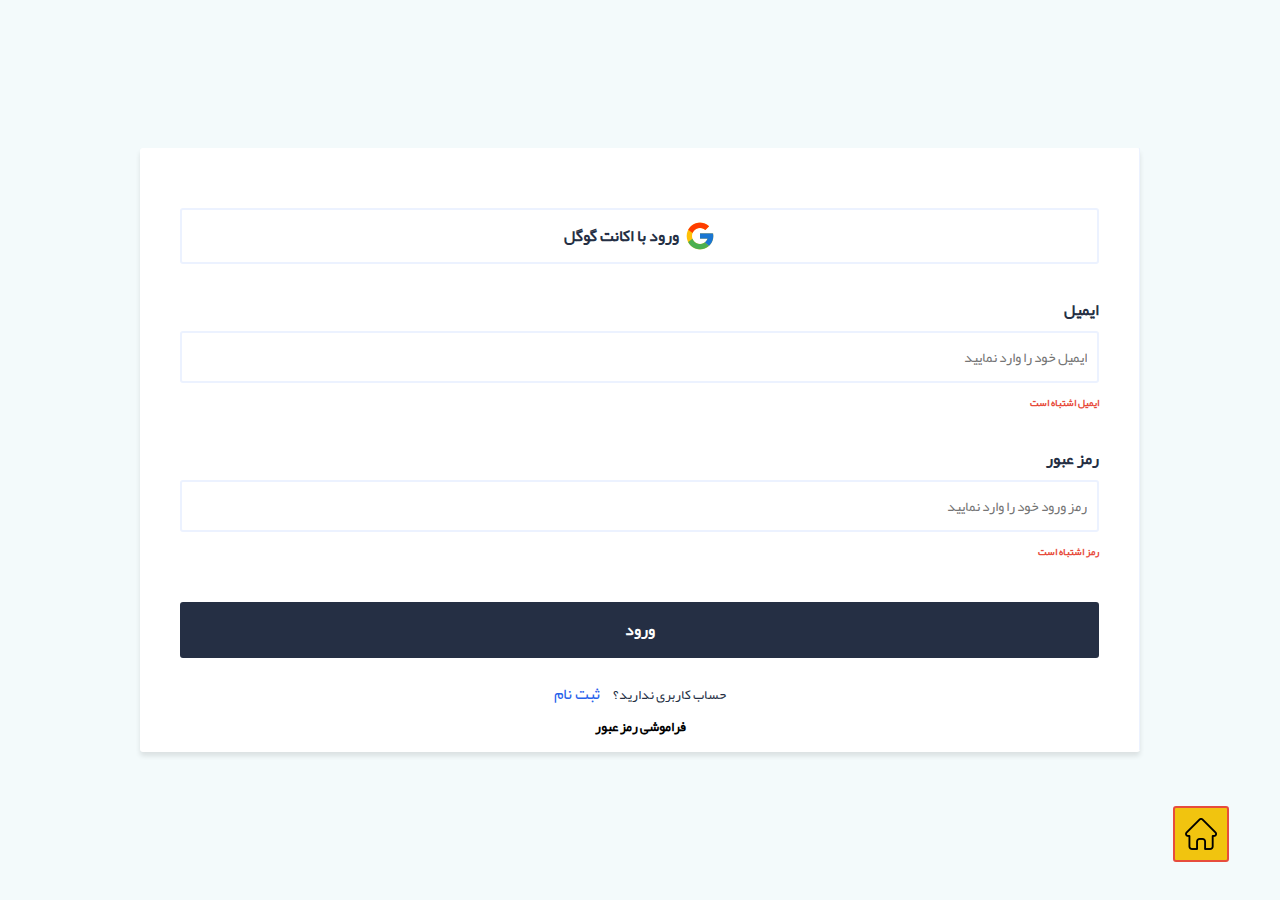
<file: mosqueShop-V4/login.html>
<!DOCTYPE html>
<html lang="en">

<head>
    <meta charset="UTF-8">
    <meta name="viewport" content="width=device-width, initial-scale=1.0">
    <link rel="stylesheet" href="./style/loginStyle.css">
    <title>ورود</title>
</head>

<body>
    <div class="container">
        <form action="">
            <button class="custom-btn btn-ghost">
                <img src="./img/google-icon.png" alt="" id="google-icon">
                ورود با اکانت گوگل
            </button>
            <div class="form-control">
                <label for="email">ایمیل</label>
                <input type="email" id="email" placeholder="ایمیل خود را وارد نمایید" />
                <!-- v2 message -->
                <p id="wrong-input-message">ایمیل اشتباه است</p>
            </div>
            <div class="form-control">
                <label for="password">رمز عبور</label>
                <input type="password" id="password" placeholder="رمز ورود خود را وارد نمایید" />
                <!-- v2 message -->
                <p id="wrong-input-message">رمز اشتباه است</p>
            </div>
            <button class="custom-btn">ورود</button>
            <div>
                <small>حساب کاربری ندارید؟</small>
                <a id="signUp-btn" href="./signUp.html">ثبت نام</a>
            </div>
        </form>


        <!-- v2 forgot-pass-modal -->
        <div class="forgot-pass-container">
            <button class="forgot-pass-btn">فراموشی رمز عبور</button>
        </div>
        <div class="overlay">
            <div class="close__btn">
                <span class="bar"></span>
                <span class="bar second"></span>
            </div>
            <div class="overlay__container">
                <p class="overlay__txt subtxt">رمز عبور برای شما پیامک شد</p>
            </div>
        </div>
        <!-- v2 forgot-pass-modal -->

    </div>

    <!-- back-to-home-page -->
    <a href="./index.html" id="back-to-home-page">
        <img src="./img/home.png" alt="">
    </a>
    <!-- back-to-home-page -->



    <script>
        const btn = document.querySelector('.forgot-pass-btn');
        const overlay = document.querySelector('.overlay');
        const close = document.querySelector('.close__btn');

        function modalInteraction() {
            overlay.classList.toggle('open');
        }
        close.addEventListener('click', modalInteraction);
        btn.addEventListener('click', modalInteraction);
    </script>
</body>

</html>
</file>
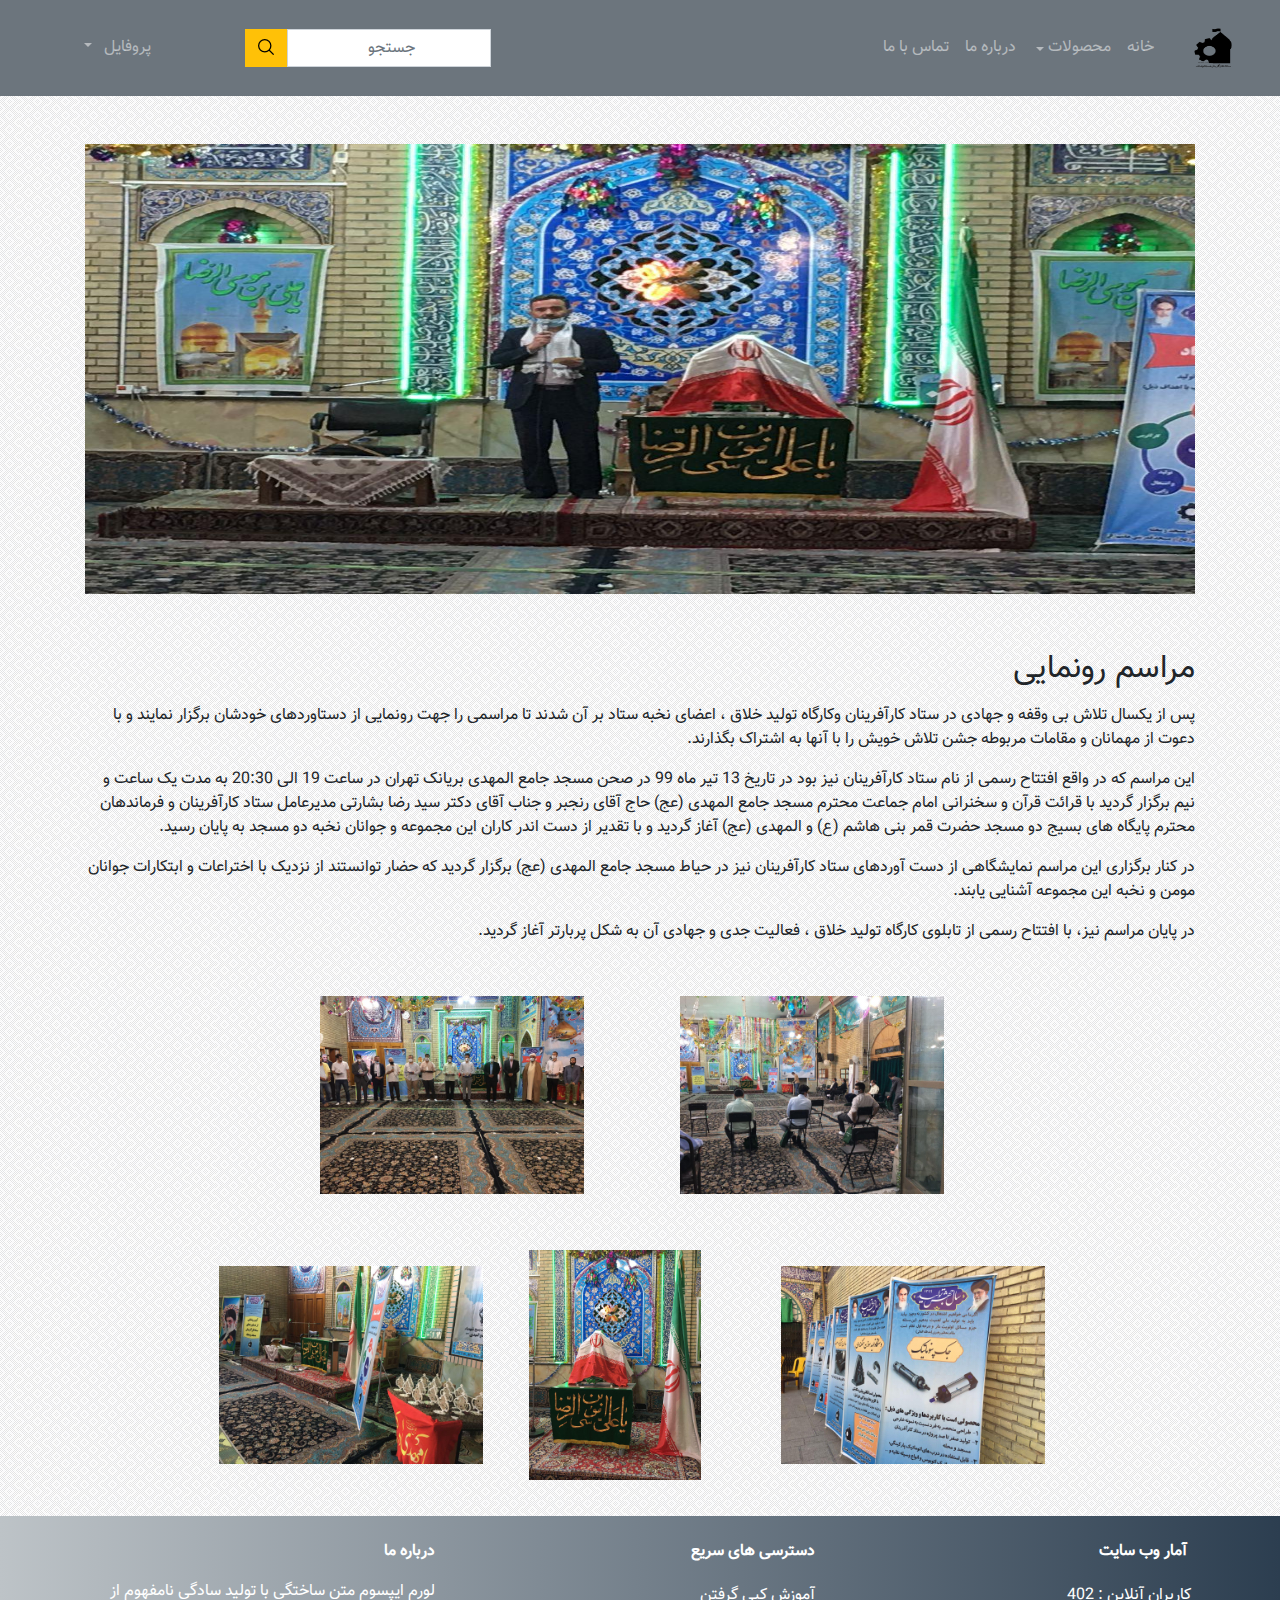
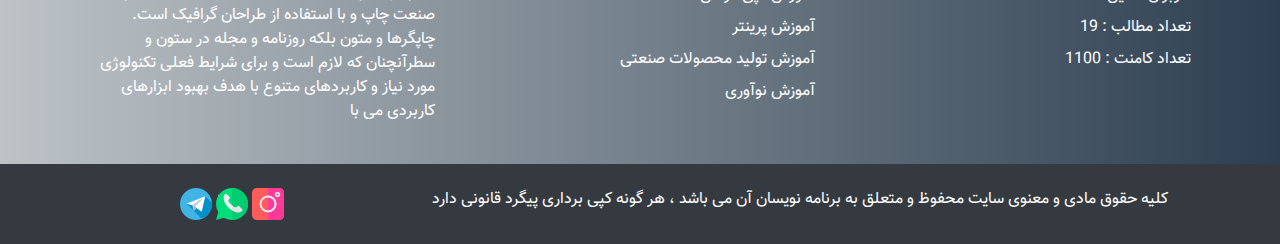
<file: mosqueShop-V4/newsDetail.html>
<!doctype html>
<html lang="fa">

<head>
    <meta charset="UTF-8">
    <meta name="viewport" content="width=device-width, user-scalable=no, initial-scale=1.0, maximum-scale=1.0, minimum-scale=1.0">
    <meta http-equiv="X-UA-Compatible" content="ie=edge">
    <title>اخبار</title>
    <link rel="icon" href="./img/logo.png" sizes="500x500">
    <link rel="stylesheet" href="css/bootstrap.css">
    <link rel="stylesheet" href="css/bootstrap-rtl.css">
    <link rel="stylesheet" href="css/jquery.simpleTicker.css">
    <!-- <link rel="stylesheet" href="https://cdnjs.cloudflare.com/ajax/libs/font-awesome/4.7.0/css/font-awesome.min.css">
    <link href="https://fonts.googleapis.com/icon?family=Material+Icons" rel="stylesheet"> -->
    <link rel="stylesheet" href="./style/style.css">
    <link rel="stylesheet" href="./style/newsDetail.css">
</head>

<body>

    <!-- scroll-top-btn -->
    <!-- <button class="btn btn-info fixed-bottom ml-4 mb-4" id="scroll-top-btn"> 
        <img src="./img/up-arrow.png" alt="">
    </button> -->
    <!-- scroll-top-btn -->


    <!--start-menu-->

    <nav id="scroll-spy1" class="navbar navbar-expand-lg navbar-dark bg-secondary sticky-top mb-5">
        <a href="#" class="navbar-brand">
            <img src="img/logo.png" alt="ستاد کارآفرینان" width="70" height="70">
        </a>
        <button class="navbar-toggler" type="button" data-toggle="collapse" data-target="#sub-menu-1">
        <span class="navbar-toggler-icon"></span>
        </button>
        <div class="collapse navbar-collapse" id="sub-menu-1">
            <ul class="navbar-nav">
                <li class="nav-item"><a href="./index.html" class="nav-link">خانه</a></li>
                <li class="nav-item ">
                    <a href="#" class="nav-link dropdown-toggle custom-dropdown-toggle" data-toggle="dropdown">محصولات</a>
                    <div class="dropdown-menu bg-muted m-0 border-0" id="custom-mega-dropdown">
                        <div class="container-fluid">
                            <div class="row">
                                <div class="col-12 col-md-3">
                                    <div class="alert alert-secondary text-center font-weight-bold">ماشین‌های اداری
                                    </div>
                                    <ul class="list-group custom-dropdown-main-menu">
                                        <li class="list-group-item border-0 bg-info px-1">
                                            <a href="./product.html">
                                                <img src="./img/left-arrow.png" alt="">پرینتر
                                            </a>
                                        </li>

                                        <li class="list-group-item border-0 bg-info px-1">
                                            <a href="./product.html">
                                                <img src="./img/left-arrow.png" alt="">پرینتر سه بعدی
                                            </a>
                                        </li>

                                        <li class="list-group-item border-0 bg-info px-1">
                                            <a href="./product.html">
                                                <img src="./img/left-arrow.png" alt="">لوازم جانبی پرینتر
                                            </a>
                                        </li>

                                        <li class="list-group-item border-0 bg-info px-1">
                                            <a href="./product.html">
                                                <img src="./img/left-arrow.png" alt="">اسکنر
                                            </a>
                                        </li>

                                    </ul>
                                </div>
                                <div class="col-12 col-md-3">
                                    <div class="alert alert-secondary text-center font-weight-bold">ماشین‌های اداری
                                    </div>
                                    <ul class="list-group custom-dropdown-main-menu">
                                        <li class="list-group-item border-0 bg-info px-1">
                                            <a href="./product.html">
                                                <img src="./img/left-arrow.png" alt="">پرینتر
                                            </a>
                                        </li>

                                        <li class="list-group-item border-0 bg-info px-1">
                                            <a href="./product.html">
                                                <img src="./img/left-arrow.png" alt="">پرینتر سه بعدی
                                            </a>
                                        </li>

                                        <li class="list-group-item border-0 bg-info px-1">
                                            <a href="./product.html">
                                                <img src="./img/left-arrow.png" alt="">لوازم جانبی پرینتر
                                            </a>
                                        </li>

                                        <li class="list-group-item border-0 bg-info px-1">
                                            <a href="./product.html">
                                                <img src="./img/left-arrow.png" alt="">اسکنر
                                            </a>
                                        </li>

                                    </ul>
                                </div>
                                <div class="col-12 col-md-3">
                                    <div class="alert alert-secondary text-center font-weight-bold">ماشین‌های اداری
                                    </div>
                                    <ul class="list-group custom-dropdown-main-menu">
                                        <li class="list-group-item border-0 bg-info px-1">
                                            <a href="./product.html">
                                                <img src="./img/left-arrow.png" alt="">پرینتر
                                            </a>
                                        </li>

                                        <li class="list-group-item border-0 bg-info px-1">
                                            <a href="./product.html">
                                                <img src="./img/left-arrow.png" alt="">پرینتر سه بعدی
                                            </a>
                                        </li>

                                        <li class="list-group-item border-0 bg-info px-1">
                                            <a href="./product.html">
                                                <img src="./img/left-arrow.png" alt="">لوازم جانبی پرینتر
                                            </a>
                                        </li>

                                        <li class="list-group-item border-0 bg-info px-1">
                                            <a href="./product.html">
                                                <img src="./img/left-arrow.png" alt="">اسکنر
                                            </a>
                                        </li>

                                    </ul>
                                </div>
                                <div class="col-12 col-md-3">
                                    <div class="alert alert-secondary text-center font-weight-bold">ماشین‌های اداری
                                    </div>
                                    <ul class="list-group custom-dropdown-main-menu">
                                        <li class="list-group-item border-0 bg-info px-1">
                                            <a href="./product.html">
                                                <img src="./img/left-arrow.png" alt="">پرینتر
                                            </a>
                                        </li>

                                        <li class="list-group-item border-0 bg-info px-1">
                                            <a href="./product.html">
                                                <img src="./img/left-arrow.png" alt="">پرینتر سه بعدی
                                            </a>
                                        </li>

                                        <li class="list-group-item border-0 bg-info px-1">
                                            <a href="./product.html">
                                                <img src="./img/left-arrow.png" alt="">لوازم جانبی پرینتر
                                            </a>
                                        </li>

                                        <li class="list-group-item border-0 bg-info px-1">
                                            <a href="./product.html">
                                                <img src="./img/left-arrow.png" alt="">اسکنر
                                            </a>
                                        </li>

                                    </ul>
                                </div>
                            </div>
                        </div>
                    </div>
                </li>
                <li class="nav-item"><a href="./aboutUs.html" class="nav-link">درباره ما</a></li>
                <li class="nav-item"><a href="./contactUs.html" class="nav-link">تماس با ما</a></li>
            </ul>

            <form action="" class="form-inline mr-auto">
                <input type="search" class="form-control rounded-0 w-75 text-center" placeholder="جستجو">
                <button type="submit" class="btn btn-warning rounded-0">
                    <img src="./img/search.png" alt="" class="">
                </button>
            </form>

            <div class="ml-lg-2 mr-auto">
                <ul class="navbar-nav">
                    <li class="nav-item dropdown ml-lg-5">
                        <a href="#" class="nav-link dropdown-toggle avatar-a" data-toggle="dropdown">
                            <!-- <img src="img/download.jpg" alt="avator" class="rounded-circle border-dark avatar-img"> -->
                            <span class="mr-1">پروفایل</span>
                        </a>
                        <div class="dropdown-menu border-left-0 border-right-0 shadow-sm" id="custom-dropdown-menu">

                            <a href="./shoppingCart.html" class="dropdown-item text-center">سبد خرید</a>
                            <div class="dropdown-divider"></div>
                            <a href="./login.html" class="btn btn-block btn-sm my-auto">ورود</a>
                            <div class="dropdown-divider"></div>
                            <a href="#" class="dropdown-item text-center">خروج</a>
                        </div>
                    </li>
                </ul>
            </div>
        </div>
    </nav>


    <!--end-menu-->

    <!--start-main-content-->

    <div class="container custom-container">
        <div class="main-content">
            <img id="main-pic" src="./img/news1-main.jpg" alt="">
            <h2 class="mb-3">مراسم رونمایی</h2>
            <p>
                پس از یکسال تلاش بی وقفه و جهادی در ستاد کارآفرینان وکارگاه تولید خلاق ، اعضای نخبه ستاد بر آن شدند تا مراسمی را جهت رونمایی از دستاوردهای خودشان برگزار نمایند و با دعوت از مهمانان و مقامات مربوطه جشن تلاش خویش را با آنها به اشتراک بگذارند.
            </p>
            <p>
                این مراسم که در واقع افتتاح رسمی از نام ستاد کارآفرینان نیز بود در تاریخ 13 تیر ماه 99 در صحن مسجد جامع المهدی بریانک تهران در ساعت 19 الی 20:30 به مدت یک ساعت و نیم برگزار گردید با قرائت قرآن و سخنرانی امام جماعت محترم مسجد جامع المهدی (عج) حاج آقای
                رنجبر و جناب آقای دکتر سید رضا بشارتی مدیرعامل ستاد کارآفرینان و فرماندهان محترم پایگاه های بسیج دو مسجد حضرت قمر بنی هاشم (ع) و المهدی (عج) آغاز گردید و با تقدیر از دست اندر کاران این مجموعه و جوانان نخبه دو مسجد به پایان رسید.
            </p>
            <p>
                در کنار برگزاری این مراسم نمایشگاهی از دست آوردهای ستاد کارآفرینان نیز در حیاط مسجد جامع المهدی (عج) برگزار گردید که حضار توانستند از نزدیک با اختراعات و ابتکارات جوانان مومن و نخبه این مجموعه آشنایی یابند.
            </p>
            <p>
                در پایان مراسم نیز، با افتتاح رسمی از تابلوی کارگاه تولید خلاق ، فعالیت جدی و جهادی آن به شکل پربارتر آغاز گردید.
            </p>
            <ul id="news-gallery">
                <li id="img-wrapper">
                    <img src="./img/news1-second.jpg" alt="">
                </li>

                <li id="img-wrapper">
                    <img src="./img/news1-third.jpg" alt="">
                </li>
                <li id="img-wrapper">
                    <img src="./img/news1-forth.jpg" alt="">
                </li>
                <li id="img-wrapper">
                    <img src="./img/news1-fifth.jpg" alt="">
                </li>
                <li id="img-wrapper">
                    <img src="./img/news1-sixth.jpg" alt="">
                </li>
            </ul>
        </div>
    </div>

    <!--end-main-content-->


    <!--start-footer-->

    <footer class="custom-footer py-4">
        <div class="container">
            <div class="row">
                <div class="col-12 col-md-4">
                    <p class="text-white font-weight-bold ml-2">آمار وب سایت</p>
                    <ul class="list-inline text-white mt-3">
                        <li class="p-1">کاربران آنلاین : 402</li>
                        <li class="p-1">تعداد مطالب : 19</li>
                        <li class="p-1">تعداد کامنت : 1100</li>
                    </ul>
                </div>
                <div class="col-12 col-md-4 text-white">
                    <p class="font-weight-bold">دسترسی های سریع
                    </p>
                    <ul class="list-inline footer-box-center">
                        <li><a href="#">آموزش کپی گرفتن</a></li>
                        <li><a href="#">آموزش پرینتر</a></li>
                        <li><a href="#">آموزش تولید محصولات صنعتی</a></li>
                        <li><a href="#">آموزش نوآوری</a></li>
                    </ul>
                </div>
                <div class="col-12 col-md-4 text-white">
                    <p class="font-weight-bold">درباره ما </p>
                    <p class="footer-box-left">
                        لورم ایپسوم متن ساختگی با تولید سادگی نامفهوم از صنعت چاپ و با استفاده از طراحان گرافیک است. چاپگرها و متون بلکه روزنامه و مجله در ستون و سطرآنچنان که لازم است و برای شرایط فعلی تکنولوژی مورد نیاز و کاربردهای متنوع با هدف بهبود ابزارهای کاربردی می با
                    </p>
                </div>
            </div>
        </div>
    </footer>
    <div class="container-fluid text-white copyright p-2">
        <div class="row m-auto p-2">
            <p class="pt-2 col-12 col-xl-8 text-center mr-xl-5">کلیه حقوق مادی و معنوی سایت محفوظ و متعلق به برنامه نویسان آن می باشد ، هر گونه کپی برداری پیگرد قانونی دارد</p>
            <div class="col-12 col-xl-2 mt-2 text-center">
                <a href="#" id="instagram-icon"><img src="./img/instagram.png"></a>
                <a href="#" id="whatsapp-icon"><img src="./img/whatsapp.png"></a>ّ
                <a href="#" id="telegram-icon"><img src="./img/telegram.png"></a>
            </div>
        </div>

    </div>

    <!--end-footer-->

    <!-- <script>
        const scrollTopBtn = document.querySelector('#scroll-top-btn');

        window.addEventListener('scroll', scrollTop);

        const scrollTop = () => {
            if (window.scrollTop > 500) {
                scrollTopBtn.style.display = "block !important";
            } else {
                scrollTopBtn.style.display = "none !important";
            }
        }
    </script> -->

    <script src="./js/index.js"></script>
    <script src="js/jquery.min.js"></script>
    <script src="js/popper.min.js"></script>
    <script src="js/bootstrap.js"></script>
    <script src="js/jquery.simpleTicker.js"></script>
    <script src="js/jquery.bootstrap.newsbox.js"></script>
    <script src="js/custom.js"></script>

</body>

</html>
</file>
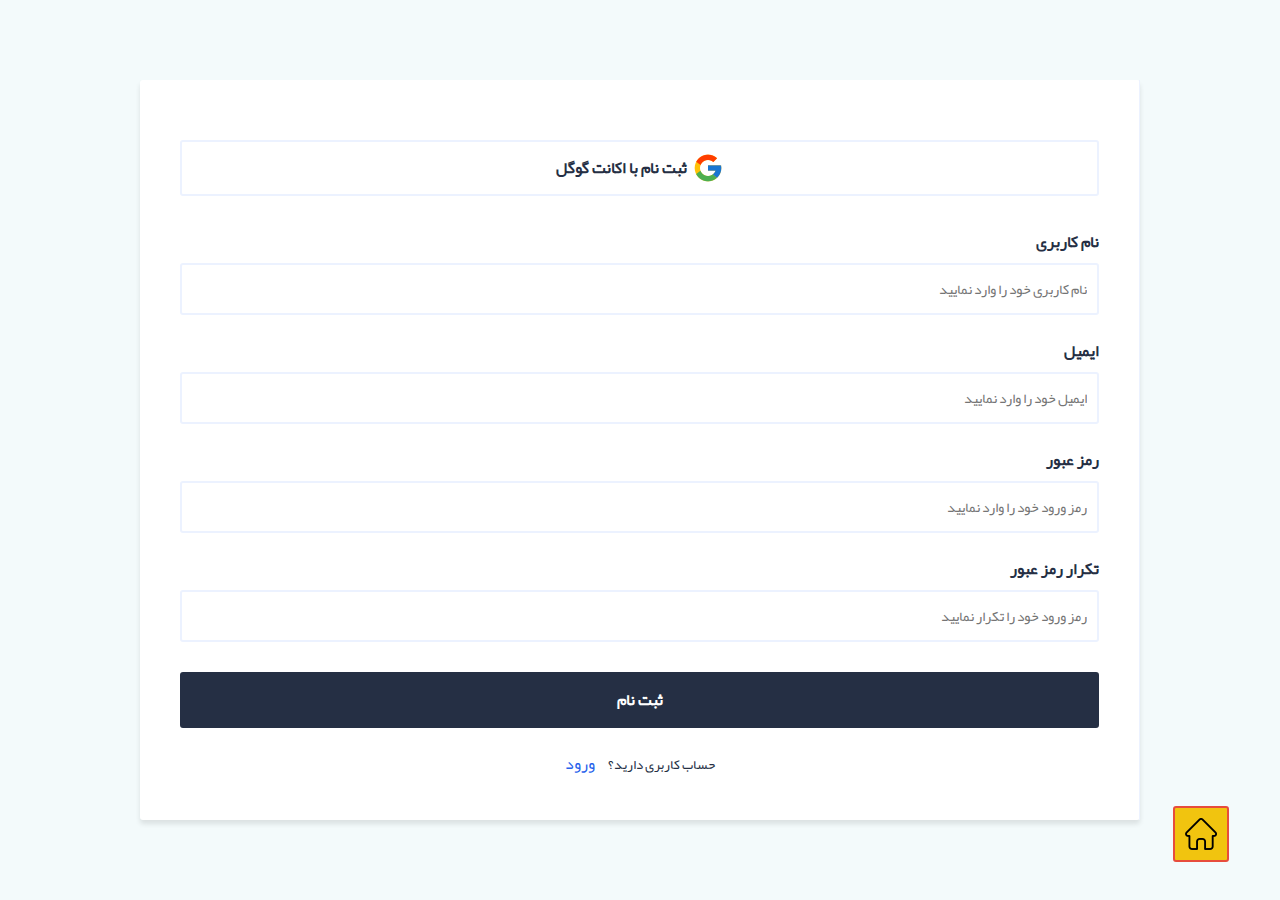
<file: mosqueShop-V4/signUp.html>
<!DOCTYPE html>
<html lang="en">

<head>
    <meta charset="UTF-8">
    <meta name="viewport" content="width=device-width, initial-scale=1.0">
    <link rel="stylesheet" href="./style/loginStyle.css">
    <title>ثبت نام</title>
</head>

<body>
    <div class="container">
        <form>
            <button class="custom-btn btn-ghost">
                <img src="./img/google-icon.png" alt="" id="google-icon">
                ثبت نام با اکانت گوگل
            </button>
            <div class="form-control">
                <label for="email">نام کاربری</label>
                <input type="email" id="email" placeholder="نام کاربری خود را وارد نمایید" />
            </div>
            <div class="form-control">
                <label for="email">ایمیل</label>
                <input type="email" id="email" placeholder="ایمیل خود را وارد نمایید" />
            </div>
            <div class="form-control">
                <label for="password">رمز عبور</label>
                <input type="password" id="password" placeholder="رمز ورود خود را وارد نمایید" />
            </div>
            <div class="form-control">
                <label for="password">تکرار رمز عبور</label>
                <input type="password" id="password" placeholder="رمز ورود خود را تکرار نمایید" />
            </div>
            <button class="custom-btn">ثبت نام</button>
            <div>
                <small>حساب کاربری دارید؟</small>
                <a id="signUp-btn" href="./login.html">ورود</a>
            </div>
        </form>
    </div>

    <!-- back-to-home-page -->
    <a href="./index.html" id="back-to-home-page">
        <img src="./img/home.png" alt="">
    </a>
    <!-- back-to-home-page -->
</body>

</html>
</file>
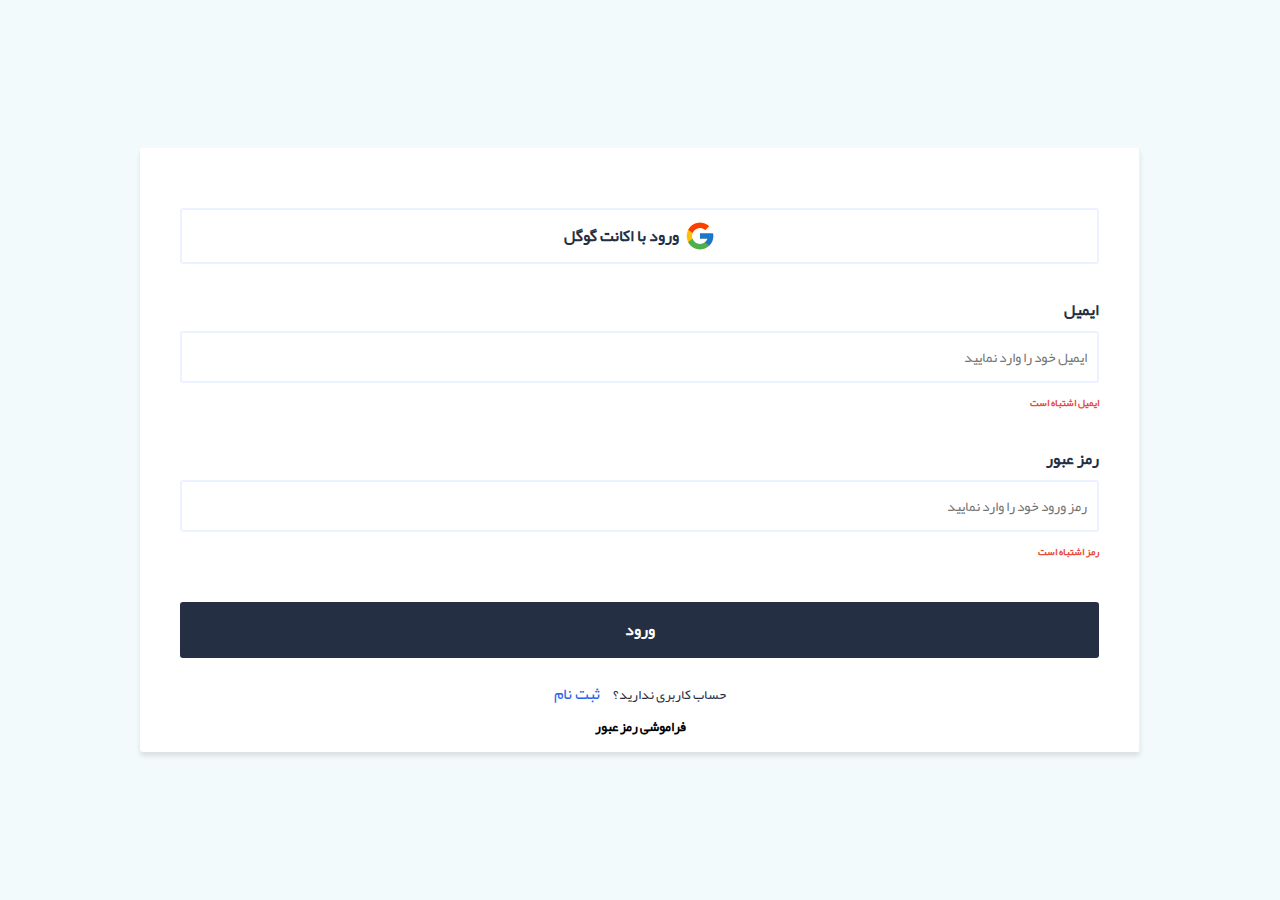
<file: mosqueShop-V2/view/login.html>
<!DOCTYPE html>
<html lang="en">

<head>
    <meta charset="UTF-8">
    <meta name="viewport" content="width=device-width, initial-scale=1.0">
    <link rel="stylesheet" href="./style/loginStyle.css">
    <title>ورود</title>
</head>

<body>
    <div class="container">
        <form action="">
            <button class="btn btn-ghost">
                <img src="./pics/google-icon32.png" alt="" id="google-icon">
                ورود با اکانت گوگل
            </button>
            <div class="form-control">
                <label for="email">ایمیل</label>
                <input type="email" id="email" placeholder="ایمیل خود را وارد نمایید" />
                <!-- v2 message -->
                <p id="wrong-input-message">ایمیل اشتباه است</p>
            </div>
            <div class="form-control">
                <label for="password">رمز عبور</label>
                <input type="password" id="password" placeholder="رمز ورود خود را وارد نمایید" />
                <!-- v2 message -->
                <p id="wrong-input-message">رمز اشتباه است</p>
            </div>
            <button class="btn">ورود</button>
            <div>
                <small>حساب کاربری ندارید؟</small>
                <a id="signUp-btn" href="./signUp.html">ثبت نام</a>
            </div>
        </form>


        <!-- v2 forgot-pass-modal -->
        <div class="forgot-pass-container">
            <button class="forgot-pass-btn">فراموشی رمز عبور</button>
        </div>
        <div class="overlay">
            <div class="close__btn">
                <span class="bar"></span>
                <span class="bar second"></span>
            </div>
            <div class="overlay__container">
                <p class="overlay__txt subtxt">رمز عبور برای شما پیامک شد</p>
            </div>
        </div>
    </div>





    <script>
        const btn = document.querySelector('.forgot-pass-btn');
        const overlay = document.querySelector('.overlay');
        const close = document.querySelector('.close__btn');

        function modalInteraction() {
            overlay.classList.toggle('open');
        }
        close.addEventListener('click', modalInteraction);
        btn.addEventListener('click', modalInteraction);
    </script>
</body>

</html>
</file>
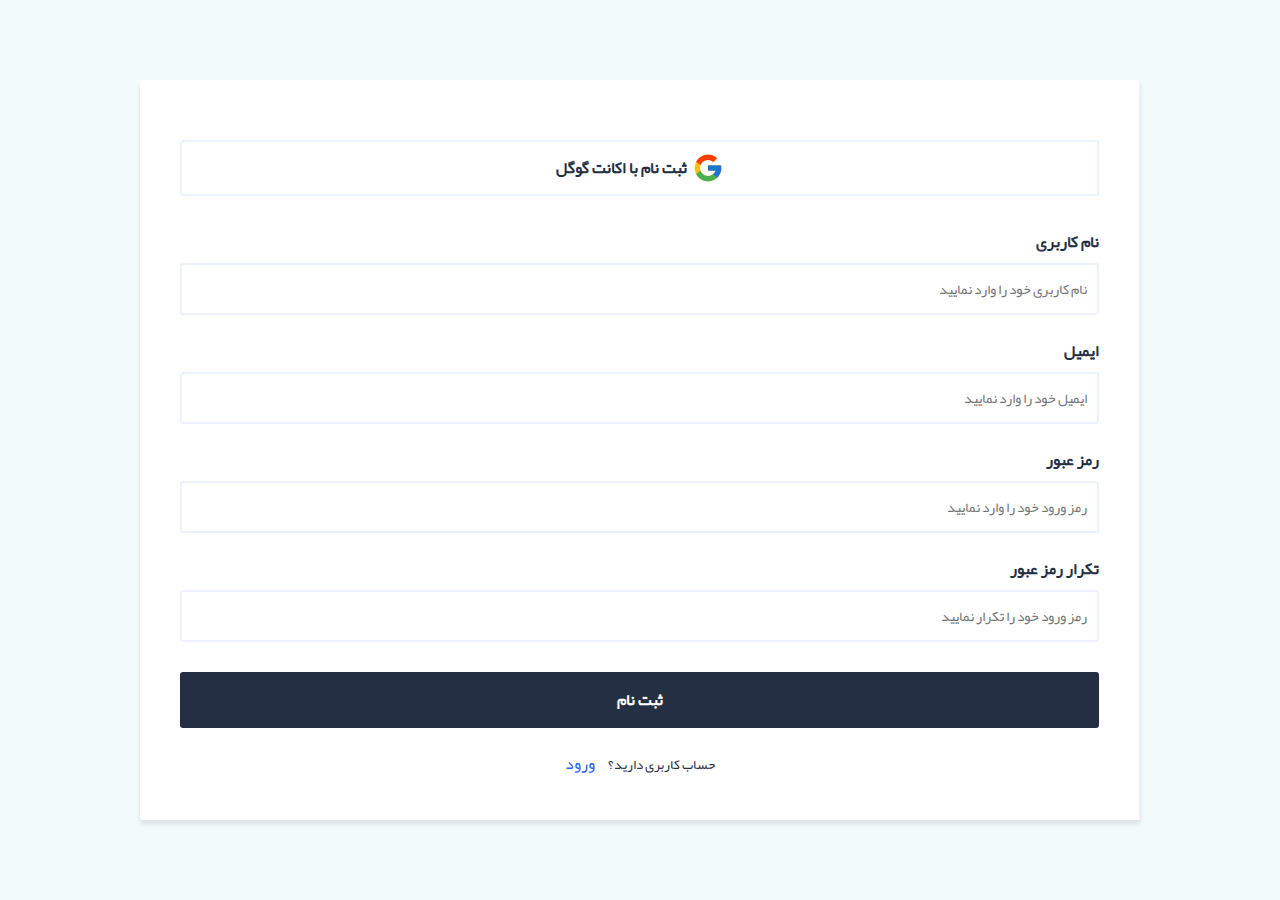
<file: mosqueShop-V2/view/signUp.html>
<!DOCTYPE html>
<html lang="en">

<head>
    <meta charset="UTF-8">
    <meta name="viewport" content="width=device-width, initial-scale=1.0">
    <link rel="stylesheet" href="./style/loginStyle.css">
    <title>ثبت نام</title>
</head>

<body>
    <div class="container">
        <form>
            <button class="btn btn-ghost">
                <img src="./pics/google-icon32.png" alt="" id="google-icon">
                ثبت نام با اکانت گوگل
            </button>
            <div class="form-control">
                <label for="email">نام کاربری</label>
                <input type="email" id="email" placeholder="نام کاربری خود را وارد نمایید" />
            </div>
            <div class="form-control">
                <label for="email">ایمیل</label>
                <input type="email" id="email" placeholder="ایمیل خود را وارد نمایید" />
            </div>
            <div class="form-control">
                <label for="password">رمز عبور</label>
                <input type="password" id="password" placeholder="رمز ورود خود را وارد نمایید" />
            </div>
            <div class="form-control">
                <label for="password">تکرار رمز عبور</label>
                <input type="password" id="password" placeholder="رمز ورود خود را تکرار نمایید" />
            </div>
            <button class="btn">ثبت نام</button>
            <div>
                <small>حساب کاربری دارید؟</small>
                <a id="signUp-btn" href="./login.html">ورود</a>
            </div>
        </form>
    </div>
</body>

</html>
</file>
<file: mosqueShop-V2/view/css/style.css>
@font-face {
    font-family: vazir;
    src: url("../fonts/Vazir.woff") format('woff');
}

body {
    font-family: vazir;
    direction: rtl;
    background-image: url("../img/patternd.jpg");
}

.text-primary-color {
    color: #ffffff;
    text-align: center;
}

a {
    text-decoration: none !important;
    color: black;
    outline: none;
    border: none;
}


/*start-project-styles*/


/*start-modal-icon*/

.custom-modal-icon {
    border-radius: 50px;
    outline: none !important;
    height: 60px;
    height: 60px;
    z-index: 10000;
    right: 10px;
    bottom: 10px;
    cursor: pointer;
    transition: 0.5s;
}

.custom-modal-icon:hover {
    bottom: 20px;
    transition: 0.5s;
}


/*end-modal-icon*/


/*start-menu*/

.custom-dropdown-toggle::after {
    vertical-align: 0rem !important;
}

#custom-mega-dropdown {
    width: 80%;
    border-radius: 0;
}

.login {
    margin-left: 15% !important;
}

.avatar-img {
    width: 20%;
    height: 20%;
}

.m-icon {
    vertical-align: -7px;
}

#custom-dropdown-menu {
    border: solid 4px mediumpurple;
}

.custom-dropdown-main-menu li a {
    color: black;
}

.custom-dropdown-main-menu li a i {
    color: black;
    vertical-align: -7px;
}


/*end-menu*/


/*start-news-box*/

.custom-comment-box {
    background-color: #66bb6a;
}

.panel ul {
    padding: 0px;
    margin: 0px;
    list-style: none;
}

.news-item {
    padding: 4px 4px;
    margin: 0px;
    border-bottom: 1px dotted #555;
}

.panel-heading {
    color: white;
}

.panel-heading i {
    vertical-align: -9px;
}


/*end-news-box*/


/*start-content*/

.custom-content-container {
    background-color: #B0BEC5;
}

.custom-box {
    transition: 1s;
}

.custom-box:hover {
    box-shadow: 0 0 2px 0 black;
    -webkit-box-shadow: 0 0 2px 0 black;
    -moz-box-shadow: 0 0 2px 0 black;
    transition: 1s;
}

.custom-card-footer li i {
    vertical-align: -6px;
    color: #996699;
}


/*end-content*/


/*start-link-section*/

.custom-card-header {
    background-color: #c3e6cb;
}

.card-body ul li a {
    transition: 0.2s;
}

.card-body ul li:hover a {
    padding: 4px 6px;
    background-color: #FB8C00;
    border-radius: 10px;
    transition: 0.2s;
}

.card-body li i {
    vertical-align: -7px;
}


/*end-link-section*/


/*start-footer*/

.custom-footer {
    background: linear-gradient(to right, #bdc3c7, #2c3e50);
}

.custom-footer ul li i {
    vertical-align: -7px;
}

.footer-box-center li {
    padding: 4px 0;
}

.footer-box-center a {
    color: white;
}

.footer-box-center li a i {
    padding-left: 5px;
}

.copyright {
    background-color: #343a40;
}


/*end-footer*/


/*end-project-styles*/
</file>
<file: mosqueShop-V4/style/style.css>
@font-face {
    font-family: vazir;
    src: url("../fonts/Vazir.woff") format('woff');
}

body {
    font-family: vazir;
    direction: rtl;
    background-image: url("../img/patternd.jpg");
}

.text-primary-color {
    color: #ffffff;
    text-align: center;
}

a {
    text-decoration: none !important;
    color: black;
    outline: none;
    border: none;
}


/*start-project-styles*/


/*start-modal-icon*/

.custom-modal-icon {
    border-radius: 50px;
    outline: none !important;
    height: 60px;
    height: 60px;
    z-index: 10000;
    right: 10px;
    bottom: 10px;
    cursor: pointer;
    transition: 0.5s;
}

.custom-modal-icon:hover {
    bottom: 20px;
    transition: 0.5s;
}


/*end-modal-icon*/


/*start-menu*/

.custom-dropdown-toggle::after {
    vertical-align: 0rem !important;
}

#custom-mega-dropdown {
    width: 80%;
    border-radius: 0;
}

.login {
    margin-left: 15% !important;
}

.avatar-img {
    width: 20%;
    height: 20%;
}

.m-icon {
    vertical-align: -7px;
}

#custom-dropdown-menu {
    border: solid 4px mediumpurple;
}

.custom-dropdown-main-menu li a {
    color: black;
}

.custom-dropdown-main-menu li a i {
    color: black;
    vertical-align: -7px;
}


/*end-menu*/


/*start-news-box*/

.custom-comment-box {
    background-color: #66bb6a;
}

.panel ul {
    padding: 0px;
    margin: 0px;
    list-style: none;
}

.news-item {
    padding: 4px 4px;
    margin: 0px;
    border-bottom: 1px dotted #555;
}

.panel-heading {
    color: white;
}

.panel-heading i {
    vertical-align: -9px;
}


/*end-news-box*/


/*start-content*/

.custom-content-container {
    background-color: #B0BEC5;
}

.custom-box img {
    transition: 1s;
    max-height: 20vh;
}

.custom-box:hover {
    box-shadow: 0 0 2px 0 black;
    -webkit-box-shadow: 0 0 2px 0 black;
    -moz-box-shadow: 0 0 2px 0 black;
    transition: 1s;
}

.custom-card-footer li i {
    vertical-align: -6px;
    color: #996699;
}


/*end-content*/


/*start-link-section*/

.custom-card-header {
    background-color: #c3e6cb;
}

.card-body ul li a {
    transition: 0.2s;
}

.card-body ul li:hover a {
    padding: 4px 6px;
    background-color: #FB8C00;
    border-radius: 10px;
    transition: 0.2s;
}

.card-body li i {
    vertical-align: -7px;
}


/*end-link-section*/


/*start-footer*/

.custom-footer {
    background: linear-gradient(to right, #bdc3c7, #2c3e50);
}

.custom-footer ul li i {
    vertical-align: -7px;
}

.footer-box-center li {
    padding: 4px 0;
}

.footer-box-center a {
    color: white;
}

.footer-box-center li a i {
    padding-left: 5px;
}

.copyright {
    background-color: #343a40;
}


/*end-footer*/


/* #scroll-top-btn {
    position: fixed;
    bottom: 20px;
    right: 20px;
    display: none;
} */


/*end-project-styles*/
</file>
<file: mosqueShop-V4/style/aboutUs.css>
.main-content {
    display: flex;
    flex-wrap: wrap;
}

#aboutUs-img {
    flex: 1 1 20%;
    max-height: 30vh;
}

#first-row {
    flex: 1 1 60%;
}
</file>
<file: mosqueShop-V4/style/contactUs.css>
.custom-container {
    max-height: 100vh;
    margin-bottom: 20%;
}

.main-content {
    display: flex;
    flex-direction: column;
}

h1 {
    margin-bottom: 5%;
}

#contactUs-img {
    text-align: center;
    flex: 1 1 100%;
    max-height: 50vh;
    margin: 10% 0;
}

@media only screen and (max-width: 1000px) {
    #contactUs-img {
        flex: 1 1 100%;
        max-height: 30vh;
    }
}

@media only screen and (max-width: 700px) {
    #contactUs-img {
        flex: 1 1 100%;
        max-height: 25vh;
    }
}

@media only screen and (max-width: 530px) {
    #contactUs-img {
        flex: 1 1 100%;
        max-height: 20vh;
    }
}

@media only screen and (max-width: 380px) {
    #contactUs-img {
        flex: 1 1 100%;
        align-items: center;
        max-height: 10vh;
        max-width: 70vw;
    }
}
</file>
<file: mosqueShop-V4/style/loginStyle.css>
@font-face {
    font-family: 'byekan';
    src: url('../fonts/Byekan/Yekan.eot') format('eot'), url('../fonts/Byekan/Yekan.woff') format('woff'), url('../fonts/Byekan/Yekan.ttf') format('truetype');
}

* {
    font-family: 'byekan' !important;
    box-sizing: border-box;
    /* font-family: Helvetica, Verdana, Geneva, Tahoma, sans-serif; */
}

body {
    direction: rtl !important;
    background-color: #f3fafb;
    color: #252f44;
    font-family: "Open Sans", sans-serif;
    display: flex;
    justify-content: center;
    align-items: center;
    height: 100vh;
    margin: 0;
    position: relative;
    width: 100%;
    padding: 0;
}

a {
    color: #2762eb;
    text-decoration: none;
}

.container {
    background-color: #fff;
    border-radius: 3px;
    width: 1000px;
    max-width: 100%;
    /* display: flex; */
    flex-wrap: wrap;
    box-shadow: 0 4px 5px rgba(0, 0, 0, 0.1);
}

.custom-btn {
    background-color: #252f44;
    border: 2px solid #252f44;
    border-radius: 3px;
    color: #fff;
    display: flex;
    align-items: center;
    justify-content: center;
    font-family: inherit;
    font-weight: 700;
    font-size: 16px;
    padding: 10px;
    margin: 20px 0px;
    width: 100%;
    cursor: pointer;
    transition: all 0.3s ease;
}

.custom-btn:hover {
    background-color: transparent;
    border-color: #ecf2ff;
    color: #252f44;
}

form {
    border-right: 1px solid #ecf2ff;
    display: flex;
    flex-direction: column;
    align-items: center;
    justify-content: center;
    padding: 40px;
    flex: 1;
}

.btn-ghost {
    background: transparent;
    border-color: #ecf2ff;
    color: #252f44;
}

.btn-ghost:hover {
    background-color: #252f44;
    color: #fff;
}

#google-icon {
    padding-left: 5px;
}

.form-control {
    margin: 10px 0;
    width: 100%;
}

label {
    display: inline-block;
    font-weight: bold;
    margin-bottom: 5px;
}

input:not([type="checkbox"]) {
    background-color: transparent;
    border: 2px solid #ecf2ff;
    border-radius: 3px;
    font-family: inherit;
    font-size: 14px;
    padding: 10px;
    width: 100%;
}

.checkbox-container {
    display: flex;
    justify-content: space-between;
    font-size: 14px;
    margin-bottom: 15px;
    width: 100%;
    align-items: baseline;
}

.checkbox-container label {
    color: #7a7e8c;
    font-weight: normal;
}

.checkbox-container a {
    margin-right: 1%;
}

.features {
    flex: 1.5;
    padding: 40px;
}

.feature {
    padding-left: 30px;
    position: relative;
    margin: 40px 0px;
}

.feature i {
    color: #2762eb;
    position: absolute;
    top: 5px;
    left: 0;
}

.feature h3 {
    margin: 0;
}

.feature p {
    font-size: 14px;
    line-height: 1.8;
    font-weight: 600;
    margin: 5px 0;
}

#signUp-btn {
    margin-right: 10px;
}

#wrong-input-message {
    font-weight: bold;
    color: #e74c3c;
    font-size: x-small;
}

.forgot-pass-btn {
    color: black;
    background: none;
    font-weight: bold;
    cursor: pointer;
    transition: background .3s, color .3s;
    border: none;
}

.forgot-pass-btn:hover {
    color: #e74c3c;
}

.forgot-pass-btn:focus {
    outline: none;
}

.forgot-pass-container {
    width: 50%;
    margin: auto;
    margin-top: -4%;
    margin-bottom: 1%;
}

.forgot-pass-btn {
    width: 100%;
}

.overlay {
    position: absolute;
    height: 250px;
    width: 400px;
    background-color: #F3FAFB;
    top: calc(50%);
    left: calc(40%);
    opacity: 0;
    transition: opacity .2s, top .3s;
    display: flex;
    justify-content: center;
    align-items: center;
    box-shadow: 0 2px 10px #7F4B38;
}

.overlay.open {
    opacity: 1;
    top: calc(50% - 150px);
    left: calc(40%);
}

.close__btn {
    cursor: pointer;
    height: 20px;
    width: 20px;
    position: absolute;
    top: 5px;
    left: 5px;
}

.close__btn:focus {
    outline: none;
}

.bar {
    top: 0;
    position: absolute;
    width: 15px;
    height: 2px;
    background-color: #000;
    top: calc(50% - 1px);
    left: calc(50% - 7.5px);
    transform: rotate(45deg);
}

.bar.second {
    transform: rotate(-45deg);
}

.overlay__txt {
    text-align: center;
    font-family: Arial;
    font-weight: bold;
    color: black;
    padding: 0;
    margin: 0;
    font-size: 40px;
}

.overlay__txt.subtxt {
    font-size: 22px;
    font-weight: 400;
}

@media (max-width: 768px) {
    .container {
        flex-direction: column;
    }
    form {
        border-right: 0;
        margin-top: 450px;
    }
}

#back-to-home-page {
    position: fixed;
    bottom: 2%;
    right: 4%;
    background-color: #f1c40f;
    border: 2px solid #e74c3c;
    border-radius: 3px;
    color: #fff;
    display: flex;
    align-items: center;
    justify-content: center;
    font-family: inherit;
    font-weight: 700;
    font-size: 16px;
    padding: 10px;
    margin: 20px 0px;
    /* width: 100%; */
    cursor: pointer;
    transition: all 0.3 ease;
}

#back-to-home-page:hover {
    background-color: #f39c12;
    border-color: #c0392b;
    color: #252f44;
}

@media only screen and (max-width: 775px) {
    #back-to-home-page {
        display: none;
    }
}
</file>
<file: mosqueShop-V4/style/newsDetail.css>
.main-content {
    display: flex;
    flex-direction: column;
}

#news-gallery {
    display: flex;
    flex-wrap: wrap;
    justify-content: center;
}

#main-pic {
    flex: 1 1 200px;
    max-height: 50vh;
    margin-bottom: 5%;
}

#img-wrapper {
    list-style: none;
}

#img-wrapper img {
    flex: 1 1 100%;
    padding: 10% 10%;
    max-height: 30vh;
}
</file>
<file: mosqueShop-V2/view/style/loginStyle.css>
@font-face {
    font-family: 'byekan';
    src: url('../fonts/Byekan/Yekan.eot') format('eot'), url('../fonts/Byekan/Yekan.woff') format('woff'), url('../fonts/Byekan/Yekan.ttf') format('truetype');
}

* {
    font-family: 'byekan' !important;
    box-sizing: border-box;
    /* font-family: Helvetica, Verdana, Geneva, Tahoma, sans-serif; */
}

body {
    direction: rtl !important;
    background-color: #f3fafb;
    color: #252f44;
    font-family: "Open Sans", sans-serif;
    display: flex;
    justify-content: center;
    align-items: center;
    height: 100vh;
    margin: 0;
    position: relative;
    width: 100%;
    padding: 0;
}

a {
    color: #2762eb;
    text-decoration: none;
}

.container {
    background-color: #fff;
    border-radius: 3px;
    width: 1000px;
    max-width: 100%;
    /* display: flex; */
    flex-wrap: wrap;
    box-shadow: 0 4px 5px rgba(0, 0, 0, 0.1);
}

.btn {
    background-color: #252f44;
    border: 2px solid #252f44;
    border-radius: 3px;
    color: #fff;
    display: flex;
    align-items: center;
    justify-content: center;
    font-family: inherit;
    font-weight: 700;
    font-size: 16px;
    padding: 10px;
    margin: 20px 0px;
    width: 100%;
    cursor: pointer;
    transition: all 0.3s ease;
}

.btn:hover {
    background-color: transparent;
    border-color: #ecf2ff;
    color: #252f44;
}

form {
    border-right: 1px solid #ecf2ff;
    display: flex;
    flex-direction: column;
    align-items: center;
    justify-content: center;
    padding: 40px;
    flex: 1;
}

.btn-ghost {
    background: transparent;
    border-color: #ecf2ff;
    color: #252f44;
}

.btn-ghost:hover {
    background-color: #252f44;
    color: #fff;
}

#google-icon {
    padding-left: 5px;
}

.form-control {
    margin: 10px 0;
    width: 100%;
}

label {
    display: inline-block;
    font-weight: bold;
    margin-bottom: 5px;
}

input:not([type="checkbox"]) {
    background-color: transparent;
    border: 2px solid #ecf2ff;
    border-radius: 3px;
    font-family: inherit;
    font-size: 14px;
    padding: 10px;
    width: 100%;
}

.checkbox-container {
    display: flex;
    justify-content: space-between;
    font-size: 14px;
    margin-bottom: 15px;
    width: 100%;
    align-items: baseline;
}

.checkbox-container label {
    color: #7a7e8c;
    font-weight: normal;
}

.checkbox-container a {
    margin-right: 1%;
}

.features {
    flex: 1.5;
    padding: 40px;
}

.feature {
    padding-left: 30px;
    position: relative;
    margin: 40px 0px;
}

.feature i {
    color: #2762eb;
    position: absolute;
    top: 5px;
    left: 0;
}

.feature h3 {
    margin: 0;
}

.feature p {
    font-size: 14px;
    line-height: 1.8;
    font-weight: 600;
    margin: 5px 0;
}

#signUp-btn {
    margin-right: 10px;
}

#wrong-input-message {
    font-weight: bold;
    color: #e74c3c;
    font-size: x-small;
}

.forgot-pass-btn {
    color: black;
    background: none;
    font-weight: bold;
    cursor: pointer;
    transition: background .3s, color .3s;
    border: none;
}

.forgot-pass-btn:hover {
    color: #e74c3c;
}

.forgot-pass-btn:focus {
    outline: none;
}

.forgot-pass-container {
    width: 50%;
    margin: auto;
    margin-top: -4%;
    margin-bottom: 1%;
}

.forgot-pass-btn {
    width: 100%;
}

.overlay {
    position: absolute;
    height: 250px;
    width: 400px;
    background-color: #F3FAFB;
    top: calc(50%);
    left: calc(40%);
    opacity: 0;
    transition: opacity .2s, top .3s;
    display: flex;
    justify-content: center;
    align-items: center;
    box-shadow: 0 2px 10px #7F4B38;
}

.overlay.open {
    opacity: 1;
    top: calc(50% - 150px);
    left: calc(40%);
}

.close__btn {
    cursor: pointer;
    height: 20px;
    width: 20px;
    position: absolute;
    top: 5px;
    left: 5px;
}

.close__btn:focus {
    outline: none;
}

.bar {
    top: 0;
    position: absolute;
    width: 15px;
    height: 2px;
    background-color: #000;
    top: calc(50% - 1px);
    left: calc(50% - 7.5px);
    transform: rotate(45deg);
}

.bar.second {
    transform: rotate(-45deg);
}

.overlay__txt {
    text-align: center;
    font-family: Arial;
    font-weight: bold;
    color: black;
    padding: 0;
    margin: 0;
    font-size: 40px;
}

.overlay__txt.subtxt {
    font-size: 22px;
    font-weight: 400;
}

@media (max-width: 768px) {
    .container {
        flex-direction: column;
    }
    form {
        border-right: 0;
        margin-top: 450px;
    }
}
</file>
